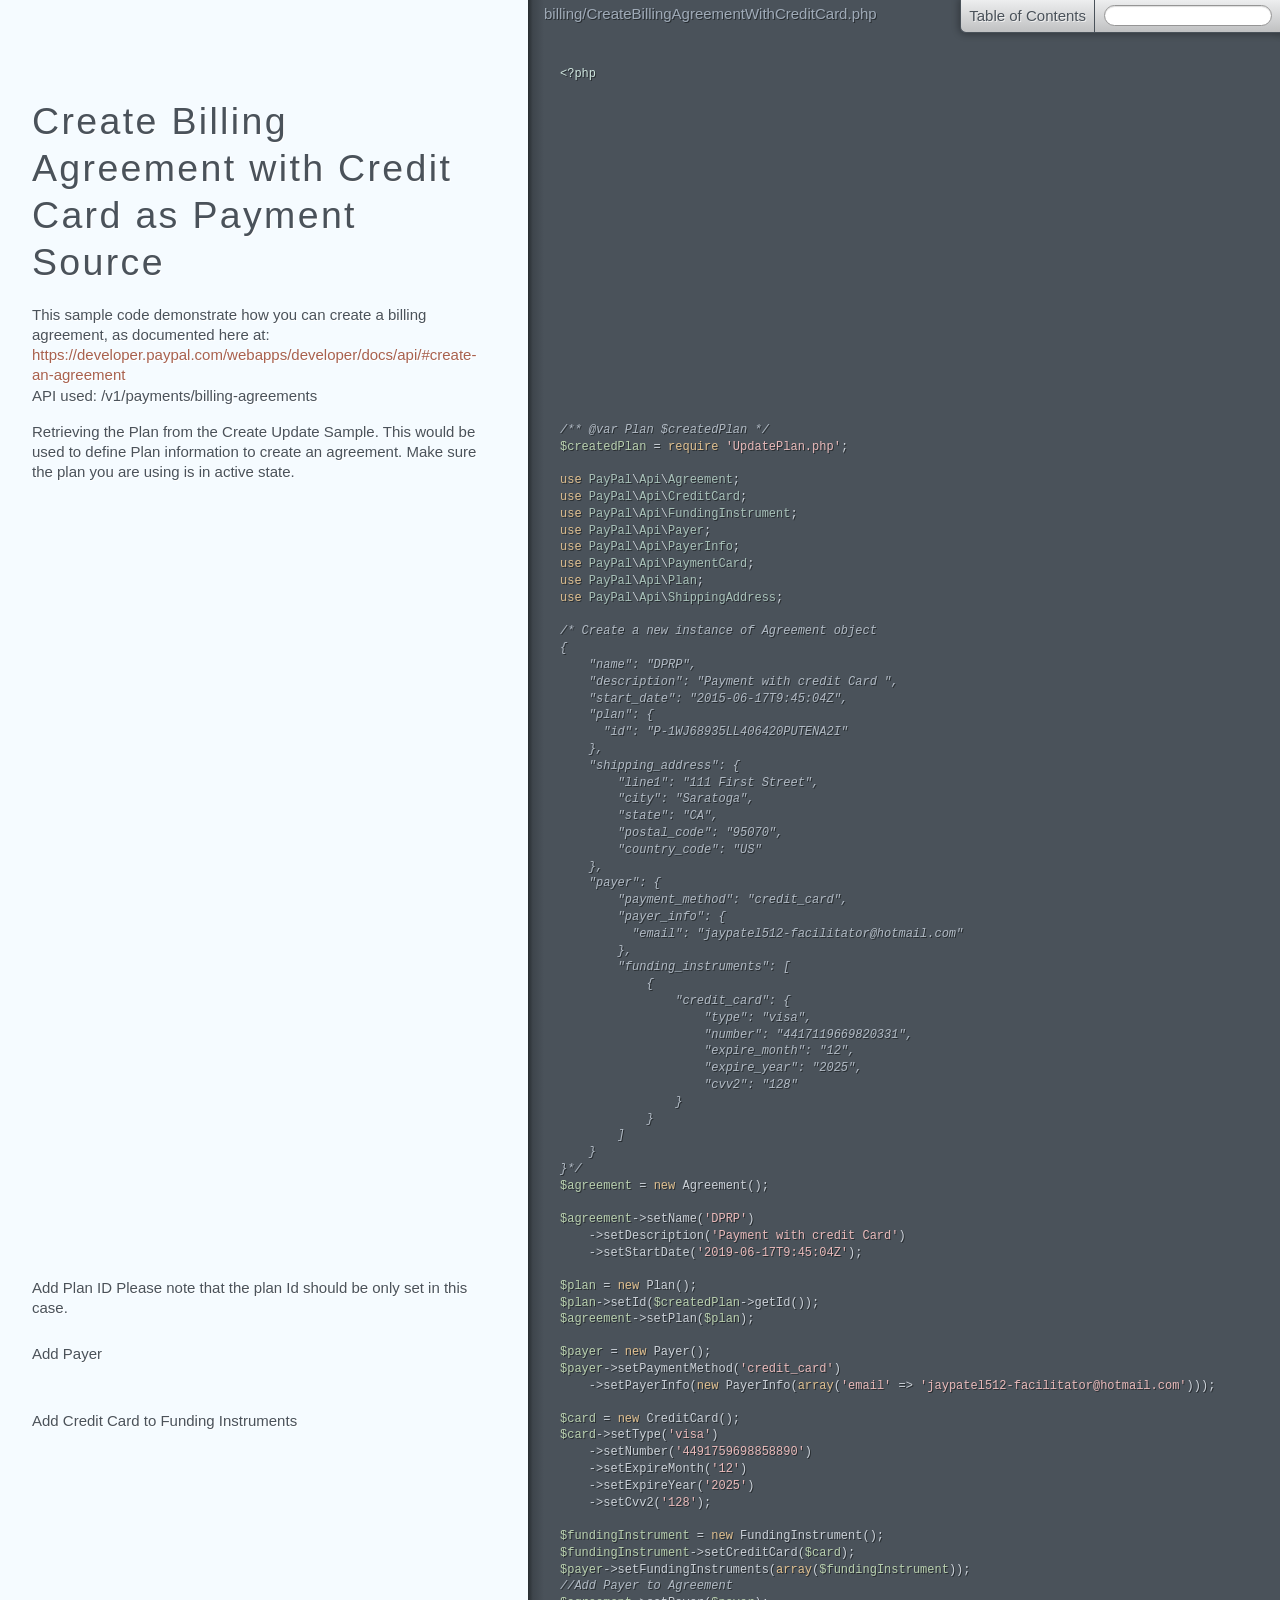
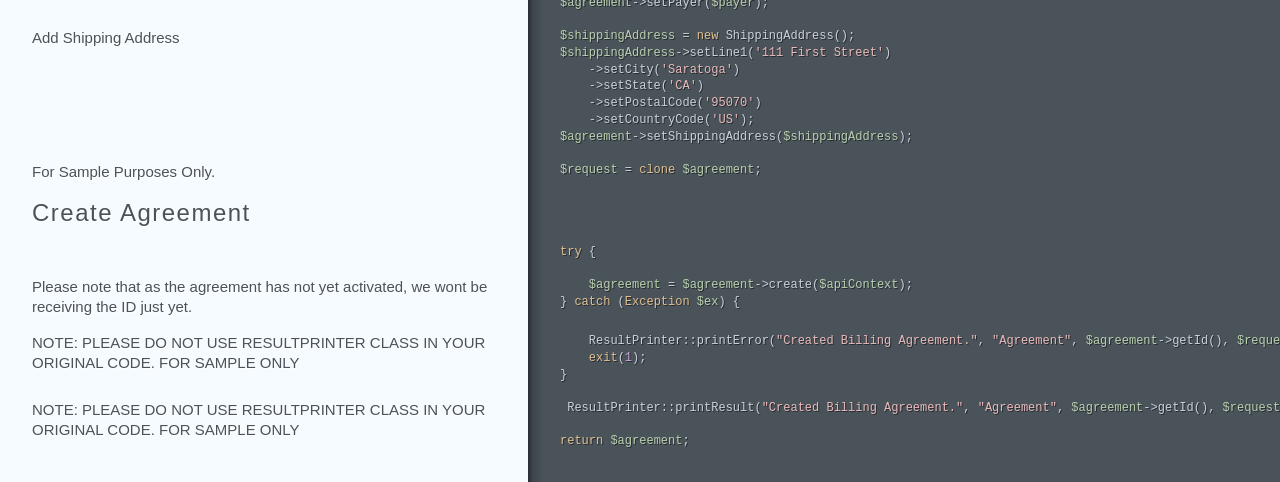
<file: WWDC/includes/paypal/paypal/rest-api-sdk-php/sample/doc/billing/CreateBillingAgreementWithCreditCard.html>
<!DOCTYPE html><html lang="en"><head><title>billing/CreateBillingAgreementWithCreditCard</title></head><meta http-equiv="Content-Type" content="text/html; charset=utf-8"><meta name="viewport" content="width=device-width, initial-scale=1.0, minimum-scale=1.0, maximum-scale=1.0"><meta name="groc-relative-root" content="../"><meta name="groc-document-path" content="billing/CreateBillingAgreementWithCreditCard"><meta name="groc-project-path" content="billing/CreateBillingAgreementWithCreditCard.php"><link rel="stylesheet" type="text/css" media="all" href="../assets/style.css"><script type="text/javascript" src="../assets/behavior.js"></script><body><div id="meta"><div class="file-path">billing/CreateBillingAgreementWithCreditCard.php</div></div><div id="document"><div class="segment"><div class="code"><div class="wrapper"><span class="hljs-preprocessor">&lt;?php</span></div></div></div><div class="segment"><div class="comments "><div class="wrapper"><h1 id="create-billing-agreement-with-credit-card-as-payment-source">Create Billing Agreement with Credit Card as Payment Source</h1>
<p>This sample code demonstrate how you can create a billing agreement, as documented here at:
<a href="https://developer.paypal.com/webapps/developer/docs/api/#create-an-agreement">https://developer.paypal.com/webapps/developer/docs/api/#create-an-agreement</a>
API used: /v1/payments/billing-agreements</p></div></div></div><div class="segment"><div class="comments "><div class="wrapper"><p>Retrieving the Plan from the Create Update Sample. This would be used to
define Plan information to create an agreement. Make sure the plan you are using is in active state.</p></div></div><div class="code"><div class="wrapper"><span class="hljs-comment">/** <span class="hljs-doctag">@var</span> Plan $createdPlan */</span>
<span class="hljs-variable">$createdPlan</span> = <span class="hljs-keyword">require</span> <span class="hljs-string">'UpdatePlan.php'</span>;

<span class="hljs-keyword">use</span> <span class="hljs-title">PayPal</span>\<span class="hljs-title">Api</span>\<span class="hljs-title">Agreement</span>;
<span class="hljs-keyword">use</span> <span class="hljs-title">PayPal</span>\<span class="hljs-title">Api</span>\<span class="hljs-title">CreditCard</span>;
<span class="hljs-keyword">use</span> <span class="hljs-title">PayPal</span>\<span class="hljs-title">Api</span>\<span class="hljs-title">FundingInstrument</span>;
<span class="hljs-keyword">use</span> <span class="hljs-title">PayPal</span>\<span class="hljs-title">Api</span>\<span class="hljs-title">Payer</span>;
<span class="hljs-keyword">use</span> <span class="hljs-title">PayPal</span>\<span class="hljs-title">Api</span>\<span class="hljs-title">PayerInfo</span>;
<span class="hljs-keyword">use</span> <span class="hljs-title">PayPal</span>\<span class="hljs-title">Api</span>\<span class="hljs-title">PaymentCard</span>;
<span class="hljs-keyword">use</span> <span class="hljs-title">PayPal</span>\<span class="hljs-title">Api</span>\<span class="hljs-title">Plan</span>;
<span class="hljs-keyword">use</span> <span class="hljs-title">PayPal</span>\<span class="hljs-title">Api</span>\<span class="hljs-title">ShippingAddress</span>;

<span class="hljs-comment">/* Create a new instance of Agreement object
{
    "name": "DPRP",
    "description": "Payment with credit Card ",
    "start_date": "2015-06-17T9:45:04Z",
    "plan": {
      "id": "P-1WJ68935LL406420PUTENA2I"
    },
    "shipping_address": {
        "line1": "111 First Street",
        "city": "Saratoga",
        "state": "CA",
        "postal_code": "95070",
        "country_code": "US"
    },
    "payer": {
        "payment_method": "credit_card",
        "payer_info": {
          "email": "jaypatel512-facilitator<span class="hljs-doctag">@hotmail</span>.com"
        },
        "funding_instruments": [
            {
                "credit_card": {
                    "type": "visa",
                    "number": "4417119669820331",
                    "expire_month": "12",
                    "expire_year": "2025",
                    "cvv2": "128"
                }
            }
        ]
    }
}*/</span>
<span class="hljs-variable">$agreement</span> = <span class="hljs-keyword">new</span> Agreement();

<span class="hljs-variable">$agreement</span>-&gt;setName(<span class="hljs-string">'DPRP'</span>)
    -&gt;setDescription(<span class="hljs-string">'Payment with credit Card'</span>)
    -&gt;setStartDate(<span class="hljs-string">'2019-06-17T9:45:04Z'</span>);</div></div></div><div class="segment"><div class="comments "><div class="wrapper"><p>Add Plan ID
Please note that the plan Id should be only set in this case.</p></div></div><div class="code"><div class="wrapper"><span class="hljs-variable">$plan</span> = <span class="hljs-keyword">new</span> Plan();
<span class="hljs-variable">$plan</span>-&gt;setId(<span class="hljs-variable">$createdPlan</span>-&gt;getId());
<span class="hljs-variable">$agreement</span>-&gt;setPlan(<span class="hljs-variable">$plan</span>);</div></div></div><div class="segment"><div class="comments "><div class="wrapper"><p>Add Payer</p></div></div><div class="code"><div class="wrapper"><span class="hljs-variable">$payer</span> = <span class="hljs-keyword">new</span> Payer();
<span class="hljs-variable">$payer</span>-&gt;setPaymentMethod(<span class="hljs-string">'credit_card'</span>)
    -&gt;setPayerInfo(<span class="hljs-keyword">new</span> PayerInfo(<span class="hljs-keyword">array</span>(<span class="hljs-string">'email'</span> =&gt; <span class="hljs-string">'jaypatel512-facilitator@hotmail.com'</span>)));</div></div></div><div class="segment"><div class="comments "><div class="wrapper"><p>Add Credit Card to Funding Instruments</p></div></div><div class="code"><div class="wrapper"><span class="hljs-variable">$card</span> = <span class="hljs-keyword">new</span> CreditCard();
<span class="hljs-variable">$card</span>-&gt;setType(<span class="hljs-string">'visa'</span>)
    -&gt;setNumber(<span class="hljs-string">'4491759698858890'</span>)
    -&gt;setExpireMonth(<span class="hljs-string">'12'</span>)
    -&gt;setExpireYear(<span class="hljs-string">'2025'</span>)
    -&gt;setCvv2(<span class="hljs-string">'128'</span>);

<span class="hljs-variable">$fundingInstrument</span> = <span class="hljs-keyword">new</span> FundingInstrument();
<span class="hljs-variable">$fundingInstrument</span>-&gt;setCreditCard(<span class="hljs-variable">$card</span>);
<span class="hljs-variable">$payer</span>-&gt;setFundingInstruments(<span class="hljs-keyword">array</span>(<span class="hljs-variable">$fundingInstrument</span>));
<span class="hljs-comment">//Add Payer to Agreement</span>
<span class="hljs-variable">$agreement</span>-&gt;setPayer(<span class="hljs-variable">$payer</span>);</div></div></div><div class="segment"><div class="comments "><div class="wrapper"><p>Add Shipping Address</p></div></div><div class="code"><div class="wrapper"><span class="hljs-variable">$shippingAddress</span> = <span class="hljs-keyword">new</span> ShippingAddress();
<span class="hljs-variable">$shippingAddress</span>-&gt;setLine1(<span class="hljs-string">'111 First Street'</span>)
    -&gt;setCity(<span class="hljs-string">'Saratoga'</span>)
    -&gt;setState(<span class="hljs-string">'CA'</span>)
    -&gt;setPostalCode(<span class="hljs-string">'95070'</span>)
    -&gt;setCountryCode(<span class="hljs-string">'US'</span>);
<span class="hljs-variable">$agreement</span>-&gt;setShippingAddress(<span class="hljs-variable">$shippingAddress</span>);</div></div></div><div class="segment"><div class="comments "><div class="wrapper"><p>For Sample Purposes Only.</p></div></div><div class="code"><div class="wrapper"><span class="hljs-variable">$request</span> = <span class="hljs-keyword">clone</span> <span class="hljs-variable">$agreement</span>;</div></div></div><div class="segment"><div class="comments "><div class="wrapper"><h3 id="create-agreement">Create Agreement</h3></div></div></div><div class="segment"><div class="code"><div class="wrapper"><span class="hljs-keyword">try</span> {</div></div></div><div class="segment"><div class="comments "><div class="wrapper"><p>Please note that as the agreement has not yet activated, we wont be receiving the ID just yet.</p></div></div><div class="code"><div class="wrapper">    <span class="hljs-variable">$agreement</span> = <span class="hljs-variable">$agreement</span>-&gt;create(<span class="hljs-variable">$apiContext</span>);
} <span class="hljs-keyword">catch</span> (<span class="hljs-keyword">Exception</span> <span class="hljs-variable">$ex</span>) {</div></div></div><div class="segment"><div class="comments "><div class="wrapper"><p>NOTE: PLEASE DO NOT USE RESULTPRINTER CLASS IN YOUR ORIGINAL CODE. FOR SAMPLE ONLY</p></div></div><div class="code"><div class="wrapper">    ResultPrinter::printError(<span class="hljs-string">"Created Billing Agreement."</span>, <span class="hljs-string">"Agreement"</span>, <span class="hljs-variable">$agreement</span>-&gt;getId(), <span class="hljs-variable">$request</span>, <span class="hljs-variable">$ex</span>);
    <span class="hljs-keyword">exit</span>(<span class="hljs-number">1</span>);
}</div></div></div><div class="segment"><div class="comments "><div class="wrapper"><p>NOTE: PLEASE DO NOT USE RESULTPRINTER CLASS IN YOUR ORIGINAL CODE. FOR SAMPLE ONLY</p></div></div><div class="code"><div class="wrapper"> ResultPrinter::printResult(<span class="hljs-string">"Created Billing Agreement."</span>, <span class="hljs-string">"Agreement"</span>, <span class="hljs-variable">$agreement</span>-&gt;getId(), <span class="hljs-variable">$request</span>, <span class="hljs-variable">$agreement</span>);

<span class="hljs-keyword">return</span> <span class="hljs-variable">$agreement</span>;</div></div></div></div></body></html>
</file>
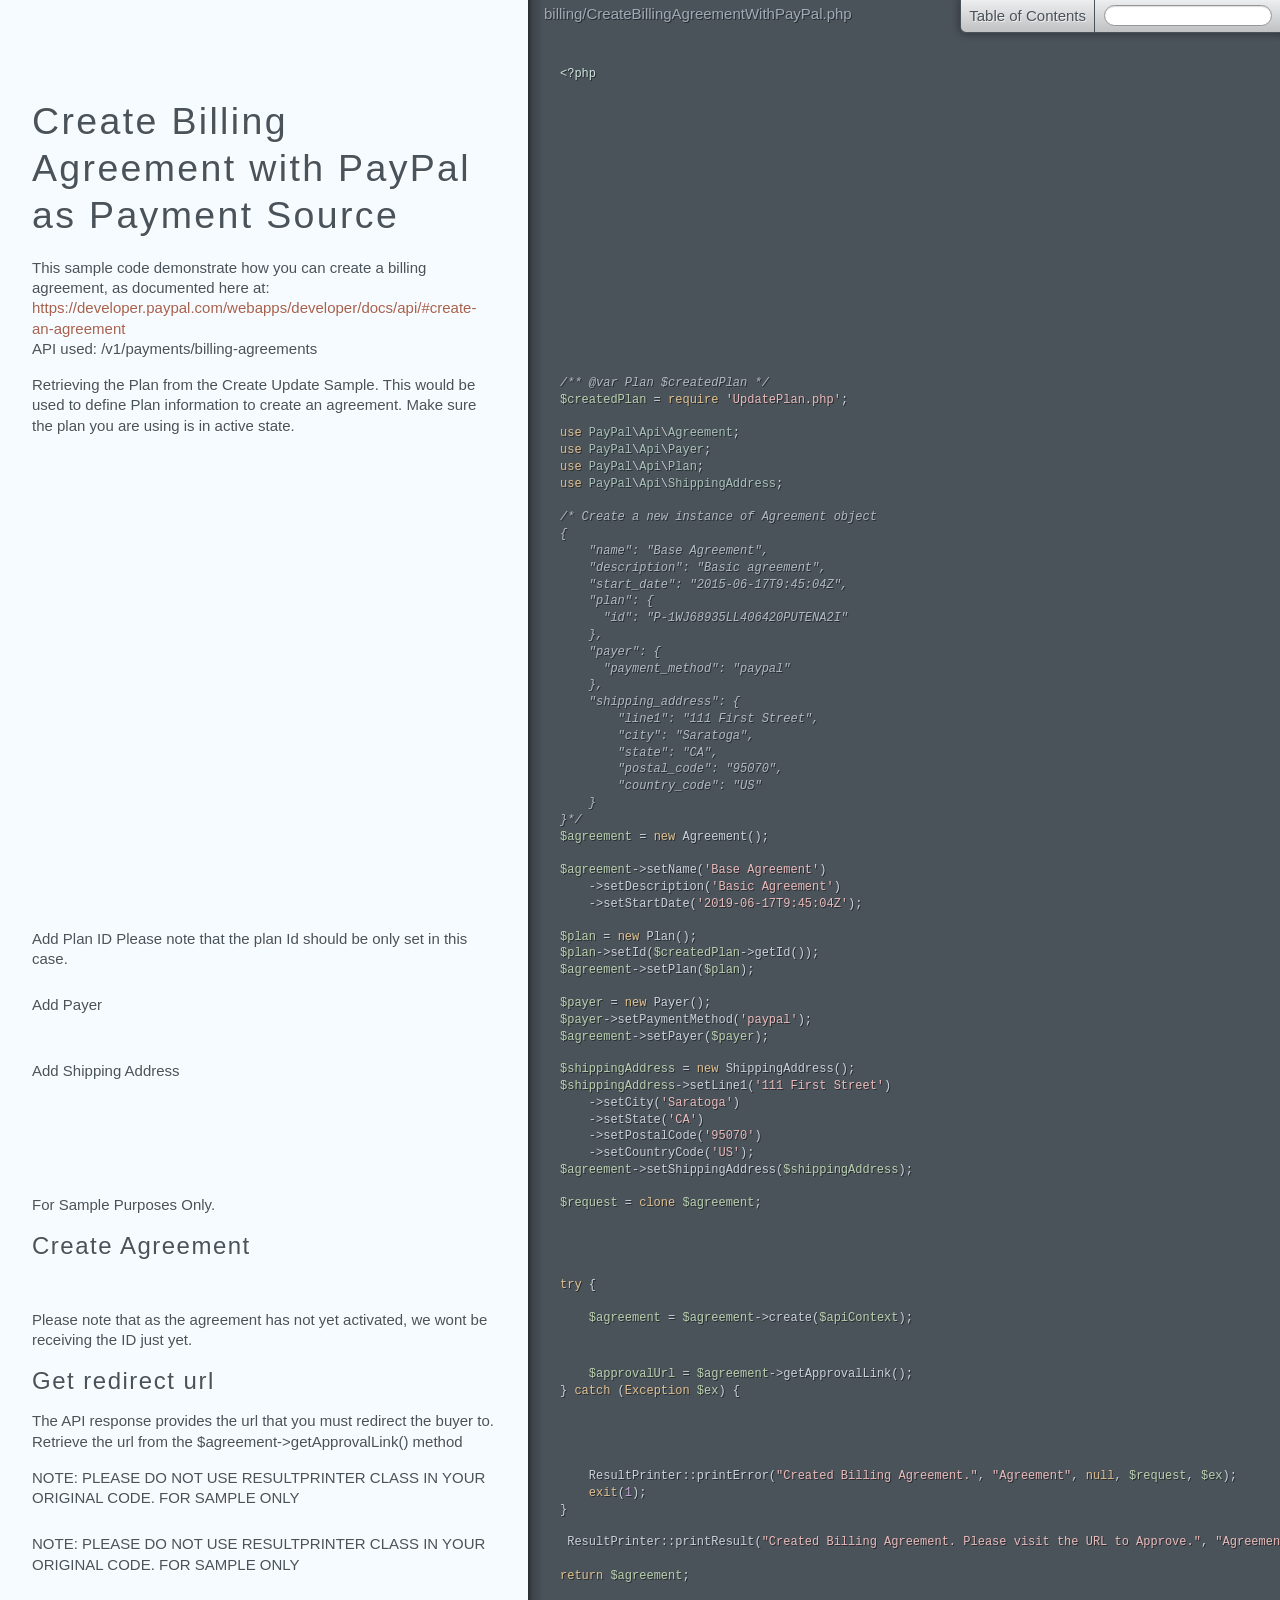
<file: WWDC/includes/paypal/paypal/rest-api-sdk-php/sample/doc/billing/CreateBillingAgreementWithPayPal.html>
<!DOCTYPE html><html lang="en"><head><title>billing/CreateBillingAgreementWithPayPal</title></head><meta http-equiv="Content-Type" content="text/html; charset=utf-8"><meta name="viewport" content="width=device-width, initial-scale=1.0, minimum-scale=1.0, maximum-scale=1.0"><meta name="groc-relative-root" content="../"><meta name="groc-document-path" content="billing/CreateBillingAgreementWithPayPal"><meta name="groc-project-path" content="billing/CreateBillingAgreementWithPayPal.php"><link rel="stylesheet" type="text/css" media="all" href="../assets/style.css"><script type="text/javascript" src="../assets/behavior.js"></script><body><div id="meta"><div class="file-path">billing/CreateBillingAgreementWithPayPal.php</div></div><div id="document"><div class="segment"><div class="code"><div class="wrapper"><span class="hljs-preprocessor">&lt;?php</span></div></div></div><div class="segment"><div class="comments "><div class="wrapper"><h1 id="create-billing-agreement-with-paypal-as-payment-source">Create Billing Agreement with PayPal as Payment Source</h1>
<p>This sample code demonstrate how you can create a billing agreement, as documented here at:
<a href="https://developer.paypal.com/webapps/developer/docs/api/#create-an-agreement">https://developer.paypal.com/webapps/developer/docs/api/#create-an-agreement</a>
API used: /v1/payments/billing-agreements</p></div></div></div><div class="segment"><div class="comments "><div class="wrapper"><p>Retrieving the Plan from the Create Update Sample. This would be used to
define Plan information to create an agreement. Make sure the plan you are using is in active state.</p></div></div><div class="code"><div class="wrapper"><span class="hljs-comment">/** <span class="hljs-doctag">@var</span> Plan $createdPlan */</span>
<span class="hljs-variable">$createdPlan</span> = <span class="hljs-keyword">require</span> <span class="hljs-string">'UpdatePlan.php'</span>;

<span class="hljs-keyword">use</span> <span class="hljs-title">PayPal</span>\<span class="hljs-title">Api</span>\<span class="hljs-title">Agreement</span>;
<span class="hljs-keyword">use</span> <span class="hljs-title">PayPal</span>\<span class="hljs-title">Api</span>\<span class="hljs-title">Payer</span>;
<span class="hljs-keyword">use</span> <span class="hljs-title">PayPal</span>\<span class="hljs-title">Api</span>\<span class="hljs-title">Plan</span>;
<span class="hljs-keyword">use</span> <span class="hljs-title">PayPal</span>\<span class="hljs-title">Api</span>\<span class="hljs-title">ShippingAddress</span>;

<span class="hljs-comment">/* Create a new instance of Agreement object
{
    "name": "Base Agreement",
    "description": "Basic agreement",
    "start_date": "2015-06-17T9:45:04Z",
    "plan": {
      "id": "P-1WJ68935LL406420PUTENA2I"
    },
    "payer": {
      "payment_method": "paypal"
    },
    "shipping_address": {
        "line1": "111 First Street",
        "city": "Saratoga",
        "state": "CA",
        "postal_code": "95070",
        "country_code": "US"
    }
}*/</span>
<span class="hljs-variable">$agreement</span> = <span class="hljs-keyword">new</span> Agreement();

<span class="hljs-variable">$agreement</span>-&gt;setName(<span class="hljs-string">'Base Agreement'</span>)
    -&gt;setDescription(<span class="hljs-string">'Basic Agreement'</span>)
    -&gt;setStartDate(<span class="hljs-string">'2019-06-17T9:45:04Z'</span>);</div></div></div><div class="segment"><div class="comments "><div class="wrapper"><p>Add Plan ID
Please note that the plan Id should be only set in this case.</p></div></div><div class="code"><div class="wrapper"><span class="hljs-variable">$plan</span> = <span class="hljs-keyword">new</span> Plan();
<span class="hljs-variable">$plan</span>-&gt;setId(<span class="hljs-variable">$createdPlan</span>-&gt;getId());
<span class="hljs-variable">$agreement</span>-&gt;setPlan(<span class="hljs-variable">$plan</span>);</div></div></div><div class="segment"><div class="comments "><div class="wrapper"><p>Add Payer</p></div></div><div class="code"><div class="wrapper"><span class="hljs-variable">$payer</span> = <span class="hljs-keyword">new</span> Payer();
<span class="hljs-variable">$payer</span>-&gt;setPaymentMethod(<span class="hljs-string">'paypal'</span>);
<span class="hljs-variable">$agreement</span>-&gt;setPayer(<span class="hljs-variable">$payer</span>);</div></div></div><div class="segment"><div class="comments "><div class="wrapper"><p>Add Shipping Address</p></div></div><div class="code"><div class="wrapper"><span class="hljs-variable">$shippingAddress</span> = <span class="hljs-keyword">new</span> ShippingAddress();
<span class="hljs-variable">$shippingAddress</span>-&gt;setLine1(<span class="hljs-string">'111 First Street'</span>)
    -&gt;setCity(<span class="hljs-string">'Saratoga'</span>)
    -&gt;setState(<span class="hljs-string">'CA'</span>)
    -&gt;setPostalCode(<span class="hljs-string">'95070'</span>)
    -&gt;setCountryCode(<span class="hljs-string">'US'</span>);
<span class="hljs-variable">$agreement</span>-&gt;setShippingAddress(<span class="hljs-variable">$shippingAddress</span>);</div></div></div><div class="segment"><div class="comments "><div class="wrapper"><p>For Sample Purposes Only.</p></div></div><div class="code"><div class="wrapper"><span class="hljs-variable">$request</span> = <span class="hljs-keyword">clone</span> <span class="hljs-variable">$agreement</span>;</div></div></div><div class="segment"><div class="comments "><div class="wrapper"><h3 id="create-agreement">Create Agreement</h3></div></div></div><div class="segment"><div class="code"><div class="wrapper"><span class="hljs-keyword">try</span> {</div></div></div><div class="segment"><div class="comments "><div class="wrapper"><p>Please note that as the agreement has not yet activated, we wont be receiving the ID just yet.</p></div></div><div class="code"><div class="wrapper">    <span class="hljs-variable">$agreement</span> = <span class="hljs-variable">$agreement</span>-&gt;create(<span class="hljs-variable">$apiContext</span>);</div></div></div><div class="segment"><div class="comments "><div class="wrapper"><h3 id="get-redirect-url">Get redirect url</h3>
<p>The API response provides the url that you must redirect
the buyer to. Retrieve the url from the $agreement-&gt;getApprovalLink()
method</p></div></div><div class="code"><div class="wrapper">    <span class="hljs-variable">$approvalUrl</span> = <span class="hljs-variable">$agreement</span>-&gt;getApprovalLink();
} <span class="hljs-keyword">catch</span> (<span class="hljs-keyword">Exception</span> <span class="hljs-variable">$ex</span>) {</div></div></div><div class="segment"><div class="comments "><div class="wrapper"><p>NOTE: PLEASE DO NOT USE RESULTPRINTER CLASS IN YOUR ORIGINAL CODE. FOR SAMPLE ONLY</p></div></div><div class="code"><div class="wrapper">    ResultPrinter::printError(<span class="hljs-string">"Created Billing Agreement."</span>, <span class="hljs-string">"Agreement"</span>, <span class="hljs-keyword">null</span>, <span class="hljs-variable">$request</span>, <span class="hljs-variable">$ex</span>);
    <span class="hljs-keyword">exit</span>(<span class="hljs-number">1</span>);
}</div></div></div><div class="segment"><div class="comments "><div class="wrapper"><p>NOTE: PLEASE DO NOT USE RESULTPRINTER CLASS IN YOUR ORIGINAL CODE. FOR SAMPLE ONLY</p></div></div><div class="code"><div class="wrapper"> ResultPrinter::printResult(<span class="hljs-string">"Created Billing Agreement. Please visit the URL to Approve."</span>, <span class="hljs-string">"Agreement"</span>, <span class="hljs-string">"&lt;a href='$approvalUrl' &gt;$approvalUrl&lt;/a&gt;"</span>, <span class="hljs-variable">$request</span>, <span class="hljs-variable">$agreement</span>);

<span class="hljs-keyword">return</span> <span class="hljs-variable">$agreement</span>;</div></div></div></div></body></html>
</file>
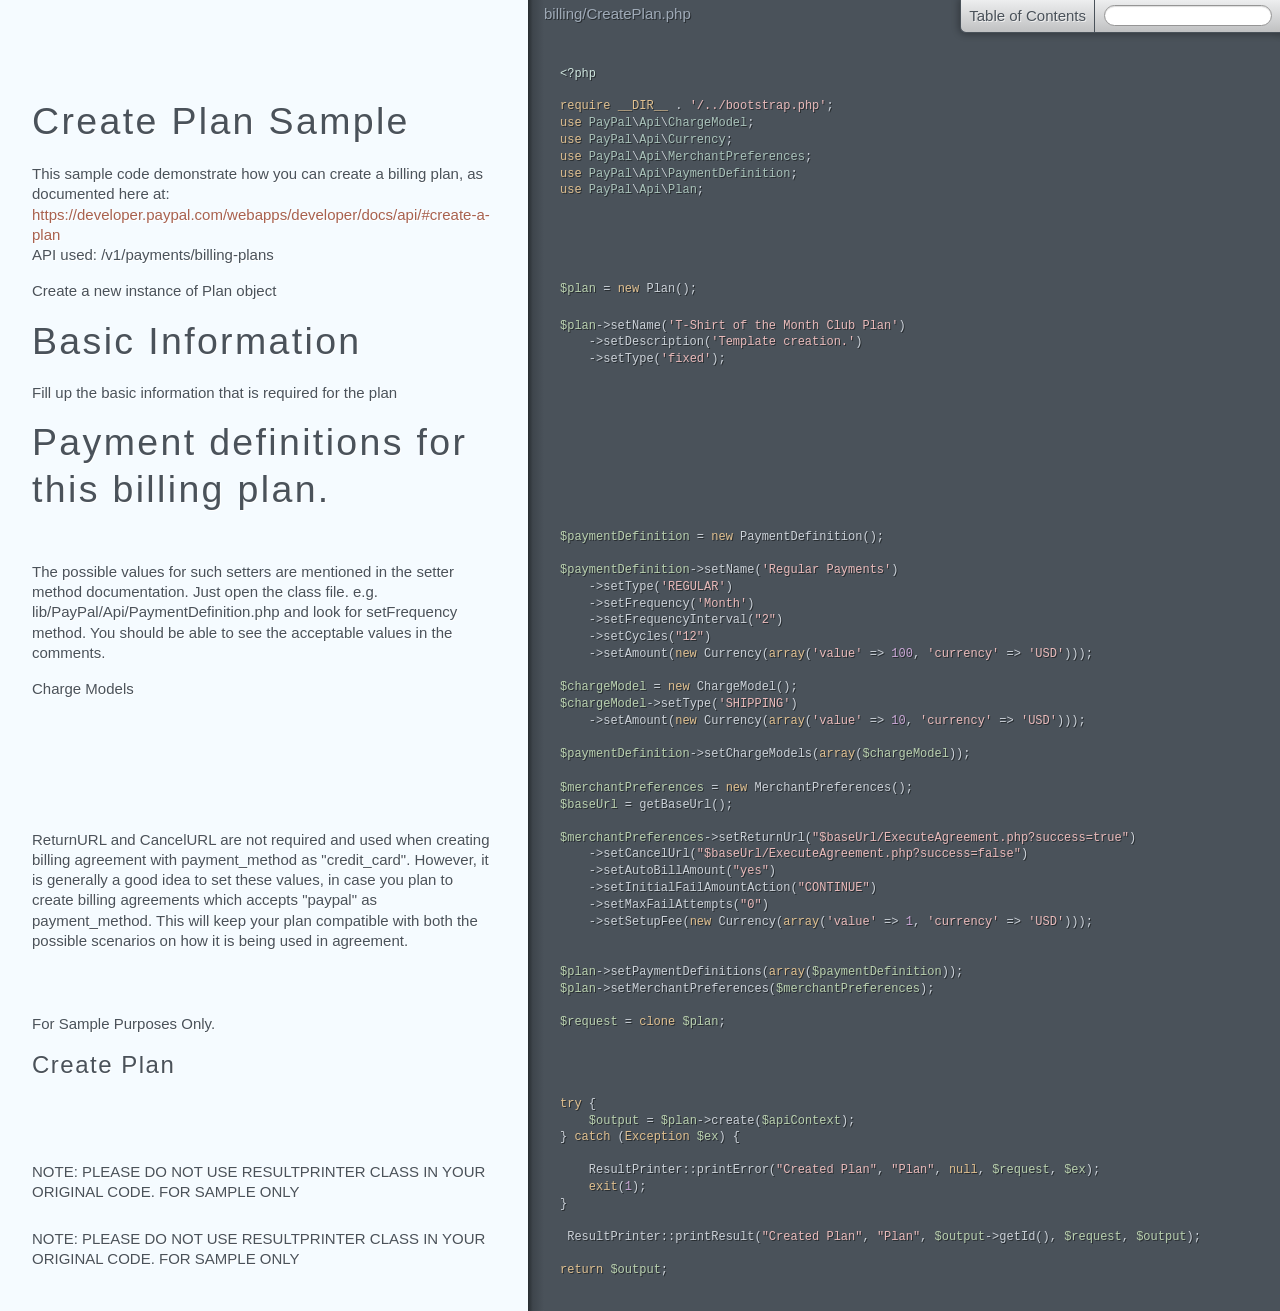
<file: WWDC/includes/paypal/paypal/rest-api-sdk-php/sample/doc/billing/CreatePlan.html>
<!DOCTYPE html><html lang="en"><head><title>billing/CreatePlan</title></head><meta http-equiv="Content-Type" content="text/html; charset=utf-8"><meta name="viewport" content="width=device-width, initial-scale=1.0, minimum-scale=1.0, maximum-scale=1.0"><meta name="groc-relative-root" content="../"><meta name="groc-document-path" content="billing/CreatePlan"><meta name="groc-project-path" content="billing/CreatePlan.php"><link rel="stylesheet" type="text/css" media="all" href="../assets/style.css"><script type="text/javascript" src="../assets/behavior.js"></script><body><div id="meta"><div class="file-path">billing/CreatePlan.php</div></div><div id="document"><div class="segment"><div class="code"><div class="wrapper"><span class="hljs-preprocessor">&lt;?php</span></div></div></div><div class="segment"><div class="comments "><div class="wrapper"><h1 id="create-plan-sample">Create Plan Sample</h1>
<p>This sample code demonstrate how you can create a billing plan, as documented here at:
<a href="https://developer.paypal.com/webapps/developer/docs/api/#create-a-plan">https://developer.paypal.com/webapps/developer/docs/api/#create-a-plan</a>
API used: /v1/payments/billing-plans</p></div></div><div class="code"><div class="wrapper"><span class="hljs-keyword">require</span> <span class="hljs-keyword">__DIR__</span> . <span class="hljs-string">'/../bootstrap.php'</span>;
<span class="hljs-keyword">use</span> <span class="hljs-title">PayPal</span>\<span class="hljs-title">Api</span>\<span class="hljs-title">ChargeModel</span>;
<span class="hljs-keyword">use</span> <span class="hljs-title">PayPal</span>\<span class="hljs-title">Api</span>\<span class="hljs-title">Currency</span>;
<span class="hljs-keyword">use</span> <span class="hljs-title">PayPal</span>\<span class="hljs-title">Api</span>\<span class="hljs-title">MerchantPreferences</span>;
<span class="hljs-keyword">use</span> <span class="hljs-title">PayPal</span>\<span class="hljs-title">Api</span>\<span class="hljs-title">PaymentDefinition</span>;
<span class="hljs-keyword">use</span> <span class="hljs-title">PayPal</span>\<span class="hljs-title">Api</span>\<span class="hljs-title">Plan</span>;</div></div></div><div class="segment"><div class="comments "><div class="wrapper"><p>Create a new instance of Plan object</p></div></div><div class="code"><div class="wrapper"><span class="hljs-variable">$plan</span> = <span class="hljs-keyword">new</span> Plan();</div></div></div><div class="segment"><div class="comments "><div class="wrapper"><h1 id="basic-information">Basic Information</h1>
<p>Fill up the basic information that is required for the plan</p></div></div><div class="code"><div class="wrapper"><span class="hljs-variable">$plan</span>-&gt;setName(<span class="hljs-string">'T-Shirt of the Month Club Plan'</span>)
    -&gt;setDescription(<span class="hljs-string">'Template creation.'</span>)
    -&gt;setType(<span class="hljs-string">'fixed'</span>);</div></div></div><div class="segment"><div class="comments "><div class="wrapper"><h1 id="payment-definitions-for-this-billing-plan">Payment definitions for this billing plan.</h1></div></div></div><div class="segment"><div class="code"><div class="wrapper"><span class="hljs-variable">$paymentDefinition</span> = <span class="hljs-keyword">new</span> PaymentDefinition();</div></div></div><div class="segment"><div class="comments "><div class="wrapper"><p>The possible values for such setters are mentioned in the setter method documentation.
Just open the class file. e.g. lib/PayPal/Api/PaymentDefinition.php and look for setFrequency method.
You should be able to see the acceptable values in the comments.</p></div></div><div class="code"><div class="wrapper"><span class="hljs-variable">$paymentDefinition</span>-&gt;setName(<span class="hljs-string">'Regular Payments'</span>)
    -&gt;setType(<span class="hljs-string">'REGULAR'</span>)
    -&gt;setFrequency(<span class="hljs-string">'Month'</span>)
    -&gt;setFrequencyInterval(<span class="hljs-string">"2"</span>)
    -&gt;setCycles(<span class="hljs-string">"12"</span>)
    -&gt;setAmount(<span class="hljs-keyword">new</span> Currency(<span class="hljs-keyword">array</span>(<span class="hljs-string">'value'</span> =&gt; <span class="hljs-number">100</span>, <span class="hljs-string">'currency'</span> =&gt; <span class="hljs-string">'USD'</span>)));</div></div></div><div class="segment"><div class="comments "><div class="wrapper"><p>Charge Models</p></div></div><div class="code"><div class="wrapper"><span class="hljs-variable">$chargeModel</span> = <span class="hljs-keyword">new</span> ChargeModel();
<span class="hljs-variable">$chargeModel</span>-&gt;setType(<span class="hljs-string">'SHIPPING'</span>)
    -&gt;setAmount(<span class="hljs-keyword">new</span> Currency(<span class="hljs-keyword">array</span>(<span class="hljs-string">'value'</span> =&gt; <span class="hljs-number">10</span>, <span class="hljs-string">'currency'</span> =&gt; <span class="hljs-string">'USD'</span>)));

<span class="hljs-variable">$paymentDefinition</span>-&gt;setChargeModels(<span class="hljs-keyword">array</span>(<span class="hljs-variable">$chargeModel</span>));

<span class="hljs-variable">$merchantPreferences</span> = <span class="hljs-keyword">new</span> MerchantPreferences();
<span class="hljs-variable">$baseUrl</span> = getBaseUrl();</div></div></div><div class="segment"><div class="comments "><div class="wrapper"><p>ReturnURL and CancelURL are not required and used when creating billing agreement with payment_method as &quot;credit_card&quot;.
However, it is generally a good idea to set these values, in case you plan to create billing agreements which accepts &quot;paypal&quot; as payment_method.
This will keep your plan compatible with both the possible scenarios on how it is being used in agreement.</p></div></div><div class="code"><div class="wrapper"><span class="hljs-variable">$merchantPreferences</span>-&gt;setReturnUrl(<span class="hljs-string">"$baseUrl/ExecuteAgreement.php?success=true"</span>)
    -&gt;setCancelUrl(<span class="hljs-string">"$baseUrl/ExecuteAgreement.php?success=false"</span>)
    -&gt;setAutoBillAmount(<span class="hljs-string">"yes"</span>)
    -&gt;setInitialFailAmountAction(<span class="hljs-string">"CONTINUE"</span>)
    -&gt;setMaxFailAttempts(<span class="hljs-string">"0"</span>)
    -&gt;setSetupFee(<span class="hljs-keyword">new</span> Currency(<span class="hljs-keyword">array</span>(<span class="hljs-string">'value'</span> =&gt; <span class="hljs-number">1</span>, <span class="hljs-string">'currency'</span> =&gt; <span class="hljs-string">'USD'</span>)));


<span class="hljs-variable">$plan</span>-&gt;setPaymentDefinitions(<span class="hljs-keyword">array</span>(<span class="hljs-variable">$paymentDefinition</span>));
<span class="hljs-variable">$plan</span>-&gt;setMerchantPreferences(<span class="hljs-variable">$merchantPreferences</span>);</div></div></div><div class="segment"><div class="comments "><div class="wrapper"><p>For Sample Purposes Only.</p></div></div><div class="code"><div class="wrapper"><span class="hljs-variable">$request</span> = <span class="hljs-keyword">clone</span> <span class="hljs-variable">$plan</span>;</div></div></div><div class="segment"><div class="comments "><div class="wrapper"><h3 id="create-plan">Create Plan</h3></div></div></div><div class="segment"><div class="code"><div class="wrapper"><span class="hljs-keyword">try</span> {
    <span class="hljs-variable">$output</span> = <span class="hljs-variable">$plan</span>-&gt;create(<span class="hljs-variable">$apiContext</span>);
} <span class="hljs-keyword">catch</span> (<span class="hljs-keyword">Exception</span> <span class="hljs-variable">$ex</span>) {</div></div></div><div class="segment"><div class="comments "><div class="wrapper"><p>NOTE: PLEASE DO NOT USE RESULTPRINTER CLASS IN YOUR ORIGINAL CODE. FOR SAMPLE ONLY</p></div></div><div class="code"><div class="wrapper">    ResultPrinter::printError(<span class="hljs-string">"Created Plan"</span>, <span class="hljs-string">"Plan"</span>, <span class="hljs-keyword">null</span>, <span class="hljs-variable">$request</span>, <span class="hljs-variable">$ex</span>);
    <span class="hljs-keyword">exit</span>(<span class="hljs-number">1</span>);
}</div></div></div><div class="segment"><div class="comments "><div class="wrapper"><p>NOTE: PLEASE DO NOT USE RESULTPRINTER CLASS IN YOUR ORIGINAL CODE. FOR SAMPLE ONLY</p></div></div><div class="code"><div class="wrapper"> ResultPrinter::printResult(<span class="hljs-string">"Created Plan"</span>, <span class="hljs-string">"Plan"</span>, <span class="hljs-variable">$output</span>-&gt;getId(), <span class="hljs-variable">$request</span>, <span class="hljs-variable">$output</span>);

<span class="hljs-keyword">return</span> <span class="hljs-variable">$output</span>;</div></div></div></div></body></html>
</file>
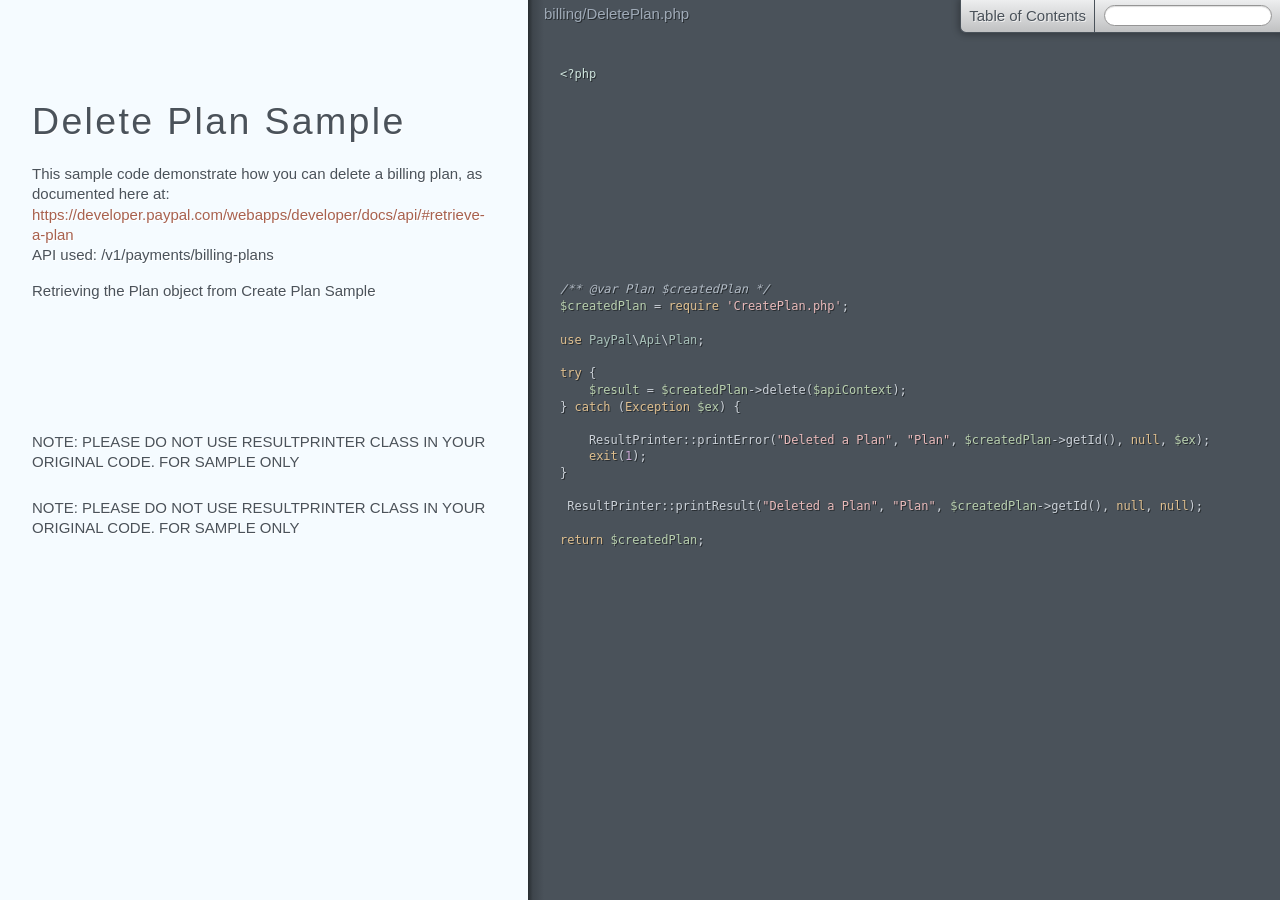
<file: WWDC/includes/paypal/paypal/rest-api-sdk-php/sample/doc/billing/DeletePlan.html>
<!DOCTYPE html><html lang="en"><head><title>billing/DeletePlan</title></head><meta http-equiv="Content-Type" content="text/html; charset=utf-8"><meta name="viewport" content="width=device-width, initial-scale=1.0, minimum-scale=1.0, maximum-scale=1.0"><meta name="groc-relative-root" content="../"><meta name="groc-document-path" content="billing/DeletePlan"><meta name="groc-project-path" content="billing/DeletePlan.php"><link rel="stylesheet" type="text/css" media="all" href="../assets/style.css"><script type="text/javascript" src="../assets/behavior.js"></script><body><div id="meta"><div class="file-path">billing/DeletePlan.php</div></div><div id="document"><div class="segment"><div class="code"><div class="wrapper"><span class="hljs-preprocessor">&lt;?php</span></div></div></div><div class="segment"><div class="comments "><div class="wrapper"><h1 id="delete-plan-sample">Delete Plan Sample</h1>
<p>This sample code demonstrate how you can delete a billing plan, as documented here at:
<a href="https://developer.paypal.com/webapps/developer/docs/api/#retrieve-a-plan">https://developer.paypal.com/webapps/developer/docs/api/#retrieve-a-plan</a>
API used: /v1/payments/billing-plans</p></div></div></div><div class="segment"><div class="comments "><div class="wrapper"><p>Retrieving the Plan object from Create Plan Sample</p></div></div><div class="code"><div class="wrapper"><span class="hljs-comment">/** <span class="hljs-doctag">@var</span> Plan $createdPlan */</span>
<span class="hljs-variable">$createdPlan</span> = <span class="hljs-keyword">require</span> <span class="hljs-string">'CreatePlan.php'</span>;

<span class="hljs-keyword">use</span> <span class="hljs-title">PayPal</span>\<span class="hljs-title">Api</span>\<span class="hljs-title">Plan</span>;

<span class="hljs-keyword">try</span> {
    <span class="hljs-variable">$result</span> = <span class="hljs-variable">$createdPlan</span>-&gt;delete(<span class="hljs-variable">$apiContext</span>);
} <span class="hljs-keyword">catch</span> (<span class="hljs-keyword">Exception</span> <span class="hljs-variable">$ex</span>) {</div></div></div><div class="segment"><div class="comments "><div class="wrapper"><p>NOTE: PLEASE DO NOT USE RESULTPRINTER CLASS IN YOUR ORIGINAL CODE. FOR SAMPLE ONLY</p></div></div><div class="code"><div class="wrapper">    ResultPrinter::printError(<span class="hljs-string">"Deleted a Plan"</span>, <span class="hljs-string">"Plan"</span>, <span class="hljs-variable">$createdPlan</span>-&gt;getId(), <span class="hljs-keyword">null</span>, <span class="hljs-variable">$ex</span>);
    <span class="hljs-keyword">exit</span>(<span class="hljs-number">1</span>);
}</div></div></div><div class="segment"><div class="comments "><div class="wrapper"><p>NOTE: PLEASE DO NOT USE RESULTPRINTER CLASS IN YOUR ORIGINAL CODE. FOR SAMPLE ONLY</p></div></div><div class="code"><div class="wrapper"> ResultPrinter::printResult(<span class="hljs-string">"Deleted a Plan"</span>, <span class="hljs-string">"Plan"</span>, <span class="hljs-variable">$createdPlan</span>-&gt;getId(), <span class="hljs-keyword">null</span>, <span class="hljs-keyword">null</span>);

<span class="hljs-keyword">return</span> <span class="hljs-variable">$createdPlan</span>;</div></div></div></div></body></html>
</file>
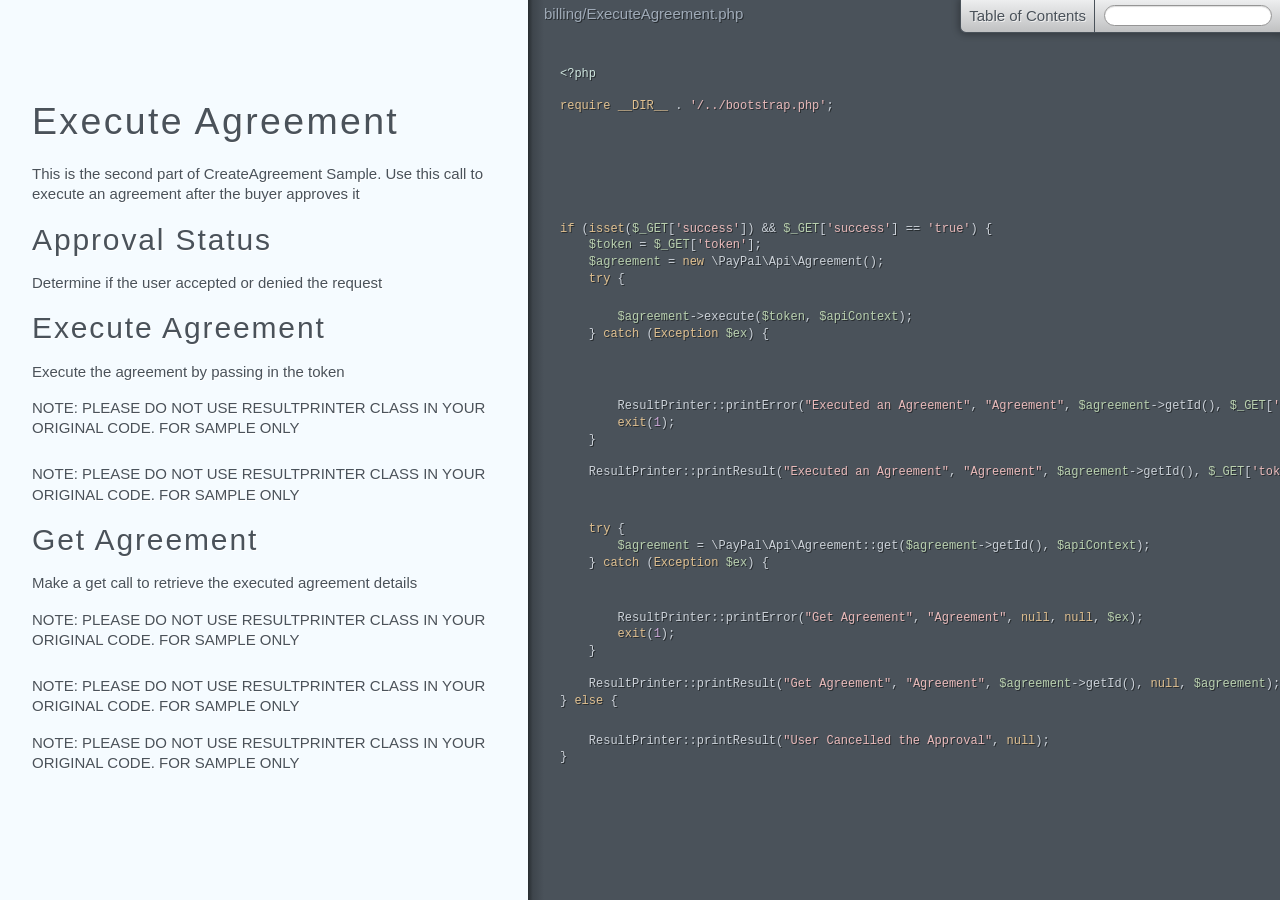
<file: WWDC/includes/paypal/paypal/rest-api-sdk-php/sample/doc/billing/ExecuteAgreement.html>
<!DOCTYPE html><html lang="en"><head><title>billing/ExecuteAgreement</title></head><meta http-equiv="Content-Type" content="text/html; charset=utf-8"><meta name="viewport" content="width=device-width, initial-scale=1.0, minimum-scale=1.0, maximum-scale=1.0"><meta name="groc-relative-root" content="../"><meta name="groc-document-path" content="billing/ExecuteAgreement"><meta name="groc-project-path" content="billing/ExecuteAgreement.php"><link rel="stylesheet" type="text/css" media="all" href="../assets/style.css"><script type="text/javascript" src="../assets/behavior.js"></script><body><div id="meta"><div class="file-path">billing/ExecuteAgreement.php</div></div><div id="document"><div class="segment"><div class="code"><div class="wrapper"><span class="hljs-preprocessor">&lt;?php</span></div></div></div><div class="segment"><div class="comments "><div class="wrapper"><h1 id="execute-agreement">Execute Agreement</h1>
<p>This is the second part of CreateAgreement Sample.
Use this call to execute an agreement after the buyer approves it</p></div></div><div class="code"><div class="wrapper"><span class="hljs-keyword">require</span> <span class="hljs-keyword">__DIR__</span> . <span class="hljs-string">'/../bootstrap.php'</span>;</div></div></div><div class="segment"><div class="comments "><div class="wrapper"><h2 id="approval-status">Approval Status</h2>
<p>Determine if the user accepted or denied the request</p></div></div><div class="code"><div class="wrapper"><span class="hljs-keyword">if</span> (<span class="hljs-keyword">isset</span>(<span class="hljs-variable">$_GET</span>[<span class="hljs-string">'success'</span>]) &amp;&amp; <span class="hljs-variable">$_GET</span>[<span class="hljs-string">'success'</span>] == <span class="hljs-string">'true'</span>) {
    <span class="hljs-variable">$token</span> = <span class="hljs-variable">$_GET</span>[<span class="hljs-string">'token'</span>];
    <span class="hljs-variable">$agreement</span> = <span class="hljs-keyword">new</span> \PayPal\Api\Agreement();
    <span class="hljs-keyword">try</span> {</div></div></div><div class="segment"><div class="comments "><div class="wrapper"><h2 id="execute-agreement">Execute Agreement</h2>
<p>Execute the agreement by passing in the token</p></div></div><div class="code"><div class="wrapper">        <span class="hljs-variable">$agreement</span>-&gt;execute(<span class="hljs-variable">$token</span>, <span class="hljs-variable">$apiContext</span>);
    } <span class="hljs-keyword">catch</span> (<span class="hljs-keyword">Exception</span> <span class="hljs-variable">$ex</span>) {</div></div></div><div class="segment"><div class="comments "><div class="wrapper"><p>NOTE: PLEASE DO NOT USE RESULTPRINTER CLASS IN YOUR ORIGINAL CODE. FOR SAMPLE ONLY</p></div></div><div class="code"><div class="wrapper">        ResultPrinter::printError(<span class="hljs-string">"Executed an Agreement"</span>, <span class="hljs-string">"Agreement"</span>, <span class="hljs-variable">$agreement</span>-&gt;getId(), <span class="hljs-variable">$_GET</span>[<span class="hljs-string">'token'</span>], <span class="hljs-variable">$ex</span>);
        <span class="hljs-keyword">exit</span>(<span class="hljs-number">1</span>);
    }</div></div></div><div class="segment"><div class="comments "><div class="wrapper"><p>NOTE: PLEASE DO NOT USE RESULTPRINTER CLASS IN YOUR ORIGINAL CODE. FOR SAMPLE ONLY</p></div></div><div class="code"><div class="wrapper">    ResultPrinter::printResult(<span class="hljs-string">"Executed an Agreement"</span>, <span class="hljs-string">"Agreement"</span>, <span class="hljs-variable">$agreement</span>-&gt;getId(), <span class="hljs-variable">$_GET</span>[<span class="hljs-string">'token'</span>], <span class="hljs-variable">$agreement</span>);</div></div></div><div class="segment"><div class="comments "><div class="wrapper"><h2 id="get-agreement">Get Agreement</h2>
<p>Make a get call to retrieve the executed agreement details</p></div></div><div class="code"><div class="wrapper">    <span class="hljs-keyword">try</span> {
        <span class="hljs-variable">$agreement</span> = \PayPal\Api\Agreement::get(<span class="hljs-variable">$agreement</span>-&gt;getId(), <span class="hljs-variable">$apiContext</span>);
    } <span class="hljs-keyword">catch</span> (<span class="hljs-keyword">Exception</span> <span class="hljs-variable">$ex</span>) {</div></div></div><div class="segment"><div class="comments "><div class="wrapper"><p>NOTE: PLEASE DO NOT USE RESULTPRINTER CLASS IN YOUR ORIGINAL CODE. FOR SAMPLE ONLY</p></div></div><div class="code"><div class="wrapper">        ResultPrinter::printError(<span class="hljs-string">"Get Agreement"</span>, <span class="hljs-string">"Agreement"</span>, <span class="hljs-keyword">null</span>, <span class="hljs-keyword">null</span>, <span class="hljs-variable">$ex</span>);
        <span class="hljs-keyword">exit</span>(<span class="hljs-number">1</span>);
    }</div></div></div><div class="segment"><div class="comments "><div class="wrapper"><p>NOTE: PLEASE DO NOT USE RESULTPRINTER CLASS IN YOUR ORIGINAL CODE. FOR SAMPLE ONLY</p></div></div><div class="code"><div class="wrapper">    ResultPrinter::printResult(<span class="hljs-string">"Get Agreement"</span>, <span class="hljs-string">"Agreement"</span>, <span class="hljs-variable">$agreement</span>-&gt;getId(), <span class="hljs-keyword">null</span>, <span class="hljs-variable">$agreement</span>);
} <span class="hljs-keyword">else</span> {</div></div></div><div class="segment"><div class="comments "><div class="wrapper"><p>NOTE: PLEASE DO NOT USE RESULTPRINTER CLASS IN YOUR ORIGINAL CODE. FOR SAMPLE ONLY</p></div></div><div class="code"><div class="wrapper">    ResultPrinter::printResult(<span class="hljs-string">"User Cancelled the Approval"</span>, <span class="hljs-keyword">null</span>);
}</div></div></div></div></body></html>
</file>
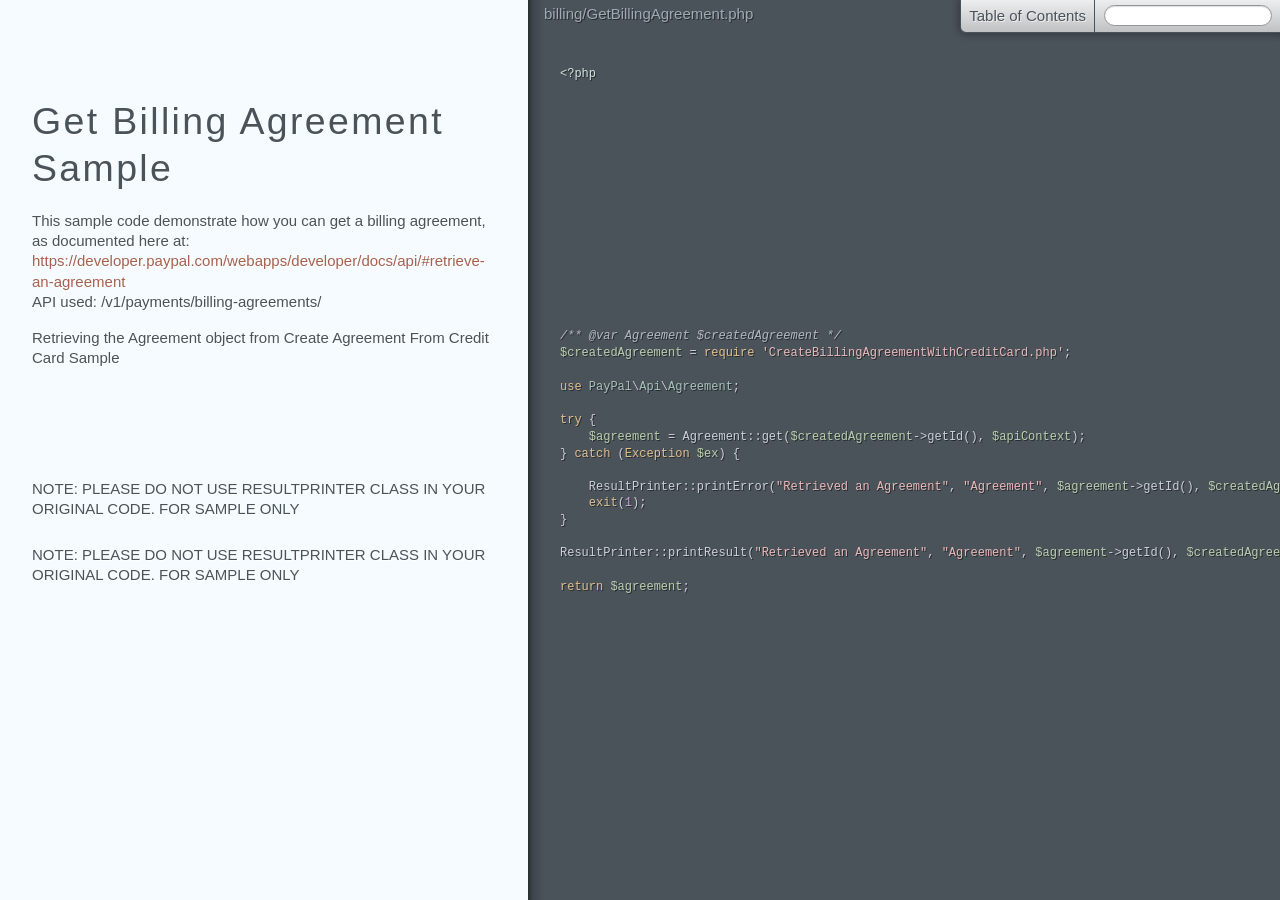
<file: WWDC/includes/paypal/paypal/rest-api-sdk-php/sample/doc/billing/GetBillingAgreement.html>
<!DOCTYPE html><html lang="en"><head><title>billing/GetBillingAgreement</title></head><meta http-equiv="Content-Type" content="text/html; charset=utf-8"><meta name="viewport" content="width=device-width, initial-scale=1.0, minimum-scale=1.0, maximum-scale=1.0"><meta name="groc-relative-root" content="../"><meta name="groc-document-path" content="billing/GetBillingAgreement"><meta name="groc-project-path" content="billing/GetBillingAgreement.php"><link rel="stylesheet" type="text/css" media="all" href="../assets/style.css"><script type="text/javascript" src="../assets/behavior.js"></script><body><div id="meta"><div class="file-path">billing/GetBillingAgreement.php</div></div><div id="document"><div class="segment"><div class="code"><div class="wrapper"><span class="hljs-preprocessor">&lt;?php</span></div></div></div><div class="segment"><div class="comments "><div class="wrapper"><h1 id="get-billing-agreement-sample">Get Billing Agreement Sample</h1>
<p>This sample code demonstrate how you can get a billing agreement, as documented here at:
<a href="https://developer.paypal.com/webapps/developer/docs/api/#retrieve-an-agreement">https://developer.paypal.com/webapps/developer/docs/api/#retrieve-an-agreement</a>
API used: /v1/payments/billing-agreements/<Agreement-Id></p></div></div></div><div class="segment"><div class="comments "><div class="wrapper"><p>Retrieving the Agreement object from Create Agreement From Credit Card Sample</p></div></div><div class="code"><div class="wrapper"><span class="hljs-comment">/** <span class="hljs-doctag">@var</span> Agreement $createdAgreement */</span>
<span class="hljs-variable">$createdAgreement</span> = <span class="hljs-keyword">require</span> <span class="hljs-string">'CreateBillingAgreementWithCreditCard.php'</span>;

<span class="hljs-keyword">use</span> <span class="hljs-title">PayPal</span>\<span class="hljs-title">Api</span>\<span class="hljs-title">Agreement</span>;

<span class="hljs-keyword">try</span> {
    <span class="hljs-variable">$agreement</span> = Agreement::get(<span class="hljs-variable">$createdAgreement</span>-&gt;getId(), <span class="hljs-variable">$apiContext</span>);
} <span class="hljs-keyword">catch</span> (<span class="hljs-keyword">Exception</span> <span class="hljs-variable">$ex</span>) {</div></div></div><div class="segment"><div class="comments "><div class="wrapper"><p>NOTE: PLEASE DO NOT USE RESULTPRINTER CLASS IN YOUR ORIGINAL CODE. FOR SAMPLE ONLY</p></div></div><div class="code"><div class="wrapper">    ResultPrinter::printError(<span class="hljs-string">"Retrieved an Agreement"</span>, <span class="hljs-string">"Agreement"</span>, <span class="hljs-variable">$agreement</span>-&gt;getId(), <span class="hljs-variable">$createdAgreement</span>-&gt;getId(), <span class="hljs-variable">$ex</span>);
    <span class="hljs-keyword">exit</span>(<span class="hljs-number">1</span>);
}</div></div></div><div class="segment"><div class="comments "><div class="wrapper"><p>NOTE: PLEASE DO NOT USE RESULTPRINTER CLASS IN YOUR ORIGINAL CODE. FOR SAMPLE ONLY</p></div></div><div class="code"><div class="wrapper">ResultPrinter::printResult(<span class="hljs-string">"Retrieved an Agreement"</span>, <span class="hljs-string">"Agreement"</span>, <span class="hljs-variable">$agreement</span>-&gt;getId(), <span class="hljs-variable">$createdAgreement</span>-&gt;getId(), <span class="hljs-variable">$agreement</span>);

<span class="hljs-keyword">return</span> <span class="hljs-variable">$agreement</span>;</div></div></div></div></body></html>
</file>
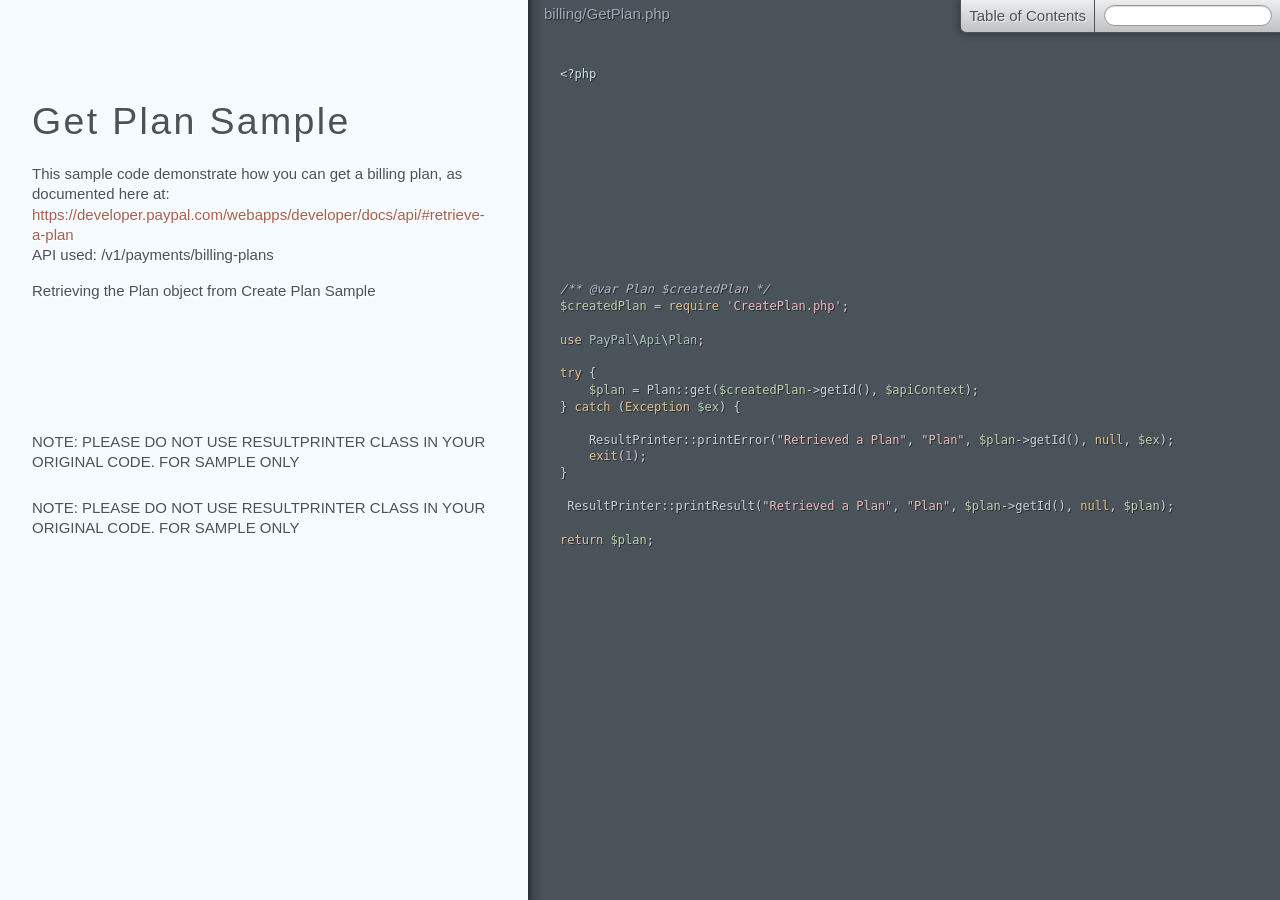
<file: WWDC/includes/paypal/paypal/rest-api-sdk-php/sample/doc/billing/GetPlan.html>
<!DOCTYPE html><html lang="en"><head><title>billing/GetPlan</title></head><meta http-equiv="Content-Type" content="text/html; charset=utf-8"><meta name="viewport" content="width=device-width, initial-scale=1.0, minimum-scale=1.0, maximum-scale=1.0"><meta name="groc-relative-root" content="../"><meta name="groc-document-path" content="billing/GetPlan"><meta name="groc-project-path" content="billing/GetPlan.php"><link rel="stylesheet" type="text/css" media="all" href="../assets/style.css"><script type="text/javascript" src="../assets/behavior.js"></script><body><div id="meta"><div class="file-path">billing/GetPlan.php</div></div><div id="document"><div class="segment"><div class="code"><div class="wrapper"><span class="hljs-preprocessor">&lt;?php</span></div></div></div><div class="segment"><div class="comments "><div class="wrapper"><h1 id="get-plan-sample">Get Plan Sample</h1>
<p>This sample code demonstrate how you can get a billing plan, as documented here at:
<a href="https://developer.paypal.com/webapps/developer/docs/api/#retrieve-a-plan">https://developer.paypal.com/webapps/developer/docs/api/#retrieve-a-plan</a>
API used: /v1/payments/billing-plans</p></div></div></div><div class="segment"><div class="comments "><div class="wrapper"><p>Retrieving the Plan object from Create Plan Sample</p></div></div><div class="code"><div class="wrapper"><span class="hljs-comment">/** <span class="hljs-doctag">@var</span> Plan $createdPlan */</span>
<span class="hljs-variable">$createdPlan</span> = <span class="hljs-keyword">require</span> <span class="hljs-string">'CreatePlan.php'</span>;

<span class="hljs-keyword">use</span> <span class="hljs-title">PayPal</span>\<span class="hljs-title">Api</span>\<span class="hljs-title">Plan</span>;

<span class="hljs-keyword">try</span> {
    <span class="hljs-variable">$plan</span> = Plan::get(<span class="hljs-variable">$createdPlan</span>-&gt;getId(), <span class="hljs-variable">$apiContext</span>);
} <span class="hljs-keyword">catch</span> (<span class="hljs-keyword">Exception</span> <span class="hljs-variable">$ex</span>) {</div></div></div><div class="segment"><div class="comments "><div class="wrapper"><p>NOTE: PLEASE DO NOT USE RESULTPRINTER CLASS IN YOUR ORIGINAL CODE. FOR SAMPLE ONLY</p></div></div><div class="code"><div class="wrapper">    ResultPrinter::printError(<span class="hljs-string">"Retrieved a Plan"</span>, <span class="hljs-string">"Plan"</span>, <span class="hljs-variable">$plan</span>-&gt;getId(), <span class="hljs-keyword">null</span>, <span class="hljs-variable">$ex</span>);
    <span class="hljs-keyword">exit</span>(<span class="hljs-number">1</span>);
}</div></div></div><div class="segment"><div class="comments "><div class="wrapper"><p>NOTE: PLEASE DO NOT USE RESULTPRINTER CLASS IN YOUR ORIGINAL CODE. FOR SAMPLE ONLY</p></div></div><div class="code"><div class="wrapper"> ResultPrinter::printResult(<span class="hljs-string">"Retrieved a Plan"</span>, <span class="hljs-string">"Plan"</span>, <span class="hljs-variable">$plan</span>-&gt;getId(), <span class="hljs-keyword">null</span>, <span class="hljs-variable">$plan</span>);

<span class="hljs-keyword">return</span> <span class="hljs-variable">$plan</span>;</div></div></div></div></body></html>
</file>
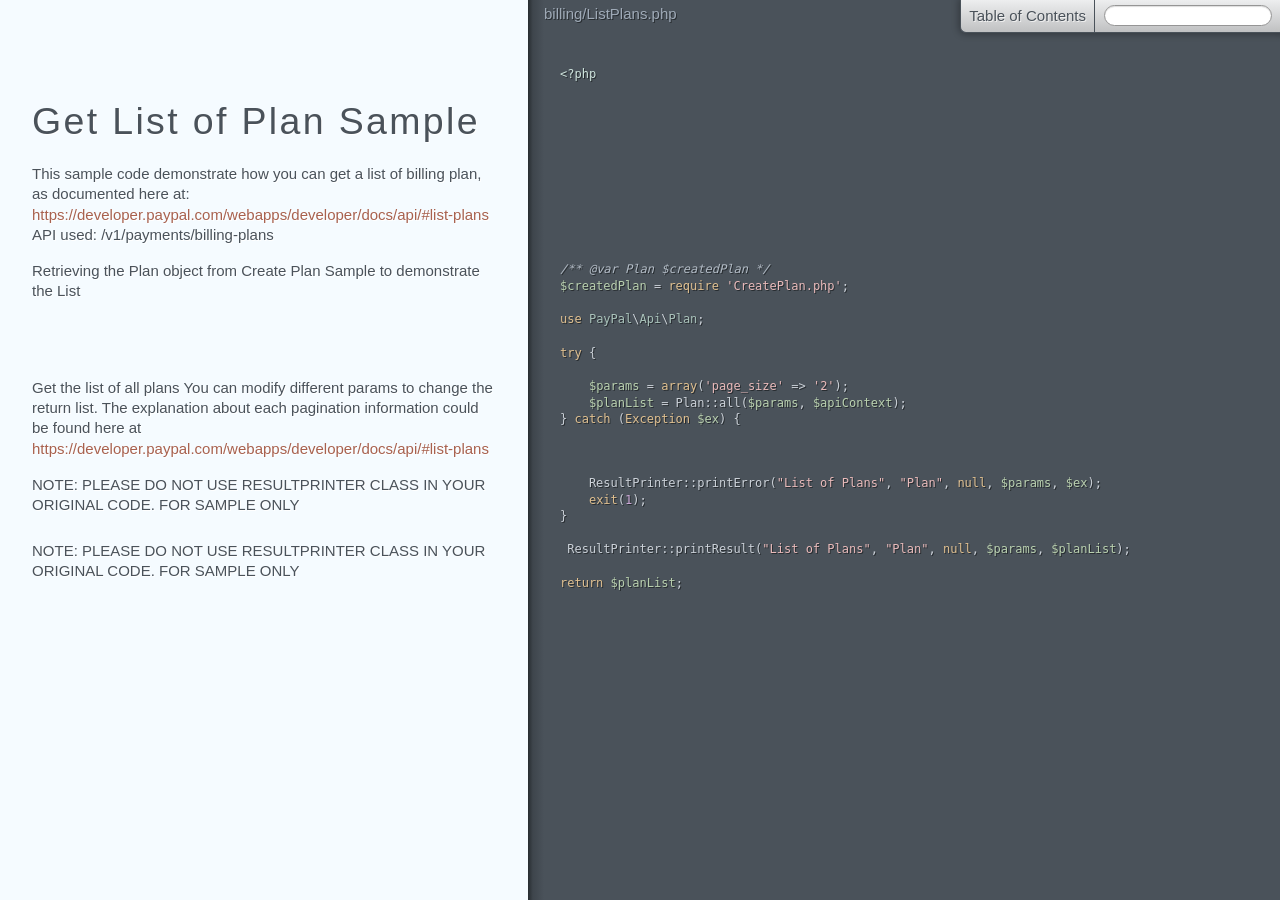
<file: WWDC/includes/paypal/paypal/rest-api-sdk-php/sample/doc/billing/ListPlans.html>
<!DOCTYPE html><html lang="en"><head><title>billing/ListPlans</title></head><meta http-equiv="Content-Type" content="text/html; charset=utf-8"><meta name="viewport" content="width=device-width, initial-scale=1.0, minimum-scale=1.0, maximum-scale=1.0"><meta name="groc-relative-root" content="../"><meta name="groc-document-path" content="billing/ListPlans"><meta name="groc-project-path" content="billing/ListPlans.php"><link rel="stylesheet" type="text/css" media="all" href="../assets/style.css"><script type="text/javascript" src="../assets/behavior.js"></script><body><div id="meta"><div class="file-path">billing/ListPlans.php</div></div><div id="document"><div class="segment"><div class="code"><div class="wrapper"><span class="hljs-preprocessor">&lt;?php</span></div></div></div><div class="segment"><div class="comments "><div class="wrapper"><h1 id="get-list-of-plan-sample">Get List of Plan Sample</h1>
<p>This sample code demonstrate how you can get a list of billing plan, as documented here at:
<a href="https://developer.paypal.com/webapps/developer/docs/api/#list-plans">https://developer.paypal.com/webapps/developer/docs/api/#list-plans</a>
API used: /v1/payments/billing-plans</p></div></div></div><div class="segment"><div class="comments "><div class="wrapper"><p>Retrieving the Plan object from Create Plan Sample to demonstrate the List</p></div></div><div class="code"><div class="wrapper"><span class="hljs-comment">/** <span class="hljs-doctag">@var</span> Plan $createdPlan */</span>
<span class="hljs-variable">$createdPlan</span> = <span class="hljs-keyword">require</span> <span class="hljs-string">'CreatePlan.php'</span>;

<span class="hljs-keyword">use</span> <span class="hljs-title">PayPal</span>\<span class="hljs-title">Api</span>\<span class="hljs-title">Plan</span>;

<span class="hljs-keyword">try</span> {</div></div></div><div class="segment"><div class="comments "><div class="wrapper"><p>Get the list of all plans
You can modify different params to change the return list.
The explanation about each pagination information could be found here
at <a href="https://developer.paypal.com/webapps/developer/docs/api/#list-plans">https://developer.paypal.com/webapps/developer/docs/api/#list-plans</a></p></div></div><div class="code"><div class="wrapper">    <span class="hljs-variable">$params</span> = <span class="hljs-keyword">array</span>(<span class="hljs-string">'page_size'</span> =&gt; <span class="hljs-string">'2'</span>);
    <span class="hljs-variable">$planList</span> = Plan::all(<span class="hljs-variable">$params</span>, <span class="hljs-variable">$apiContext</span>);
} <span class="hljs-keyword">catch</span> (<span class="hljs-keyword">Exception</span> <span class="hljs-variable">$ex</span>) {</div></div></div><div class="segment"><div class="comments "><div class="wrapper"><p>NOTE: PLEASE DO NOT USE RESULTPRINTER CLASS IN YOUR ORIGINAL CODE. FOR SAMPLE ONLY</p></div></div><div class="code"><div class="wrapper">    ResultPrinter::printError(<span class="hljs-string">"List of Plans"</span>, <span class="hljs-string">"Plan"</span>, <span class="hljs-keyword">null</span>, <span class="hljs-variable">$params</span>, <span class="hljs-variable">$ex</span>);
    <span class="hljs-keyword">exit</span>(<span class="hljs-number">1</span>);
}</div></div></div><div class="segment"><div class="comments "><div class="wrapper"><p>NOTE: PLEASE DO NOT USE RESULTPRINTER CLASS IN YOUR ORIGINAL CODE. FOR SAMPLE ONLY</p></div></div><div class="code"><div class="wrapper"> ResultPrinter::printResult(<span class="hljs-string">"List of Plans"</span>, <span class="hljs-string">"Plan"</span>, <span class="hljs-keyword">null</span>, <span class="hljs-variable">$params</span>, <span class="hljs-variable">$planList</span>);

<span class="hljs-keyword">return</span> <span class="hljs-variable">$planList</span>;</div></div></div></div></body></html>
</file>
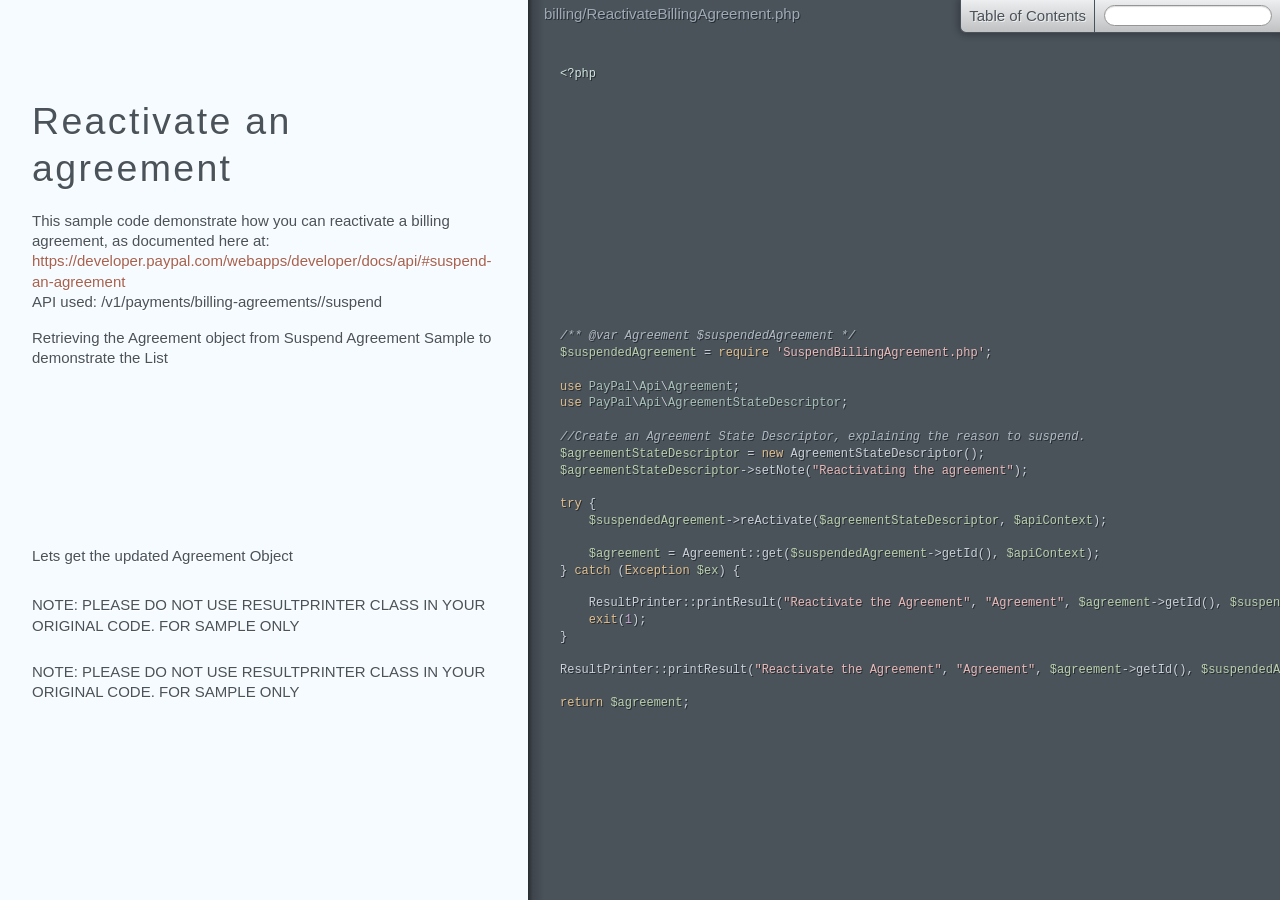
<file: WWDC/includes/paypal/paypal/rest-api-sdk-php/sample/doc/billing/ReactivateBillingAgreement.html>
<!DOCTYPE html><html lang="en"><head><title>billing/ReactivateBillingAgreement</title></head><meta http-equiv="Content-Type" content="text/html; charset=utf-8"><meta name="viewport" content="width=device-width, initial-scale=1.0, minimum-scale=1.0, maximum-scale=1.0"><meta name="groc-relative-root" content="../"><meta name="groc-document-path" content="billing/ReactivateBillingAgreement"><meta name="groc-project-path" content="billing/ReactivateBillingAgreement.php"><link rel="stylesheet" type="text/css" media="all" href="../assets/style.css"><script type="text/javascript" src="../assets/behavior.js"></script><body><div id="meta"><div class="file-path">billing/ReactivateBillingAgreement.php</div></div><div id="document"><div class="segment"><div class="code"><div class="wrapper"><span class="hljs-preprocessor">&lt;?php</span></div></div></div><div class="segment"><div class="comments "><div class="wrapper"><h1 id="reactivate-an-agreement">Reactivate an agreement</h1>
<p>This sample code demonstrate how you can reactivate a billing agreement, as documented here at:
<a href="https://developer.paypal.com/webapps/developer/docs/api/#suspend-an-agreement">https://developer.paypal.com/webapps/developer/docs/api/#suspend-an-agreement</a>
API used: /v1/payments/billing-agreements/<Agreement-Id>/suspend</p></div></div></div><div class="segment"><div class="comments "><div class="wrapper"><p>Retrieving the Agreement object from Suspend Agreement Sample to demonstrate the List</p></div></div><div class="code"><div class="wrapper"><span class="hljs-comment">/** <span class="hljs-doctag">@var</span> Agreement $suspendedAgreement */</span>
<span class="hljs-variable">$suspendedAgreement</span> = <span class="hljs-keyword">require</span> <span class="hljs-string">'SuspendBillingAgreement.php'</span>;

<span class="hljs-keyword">use</span> <span class="hljs-title">PayPal</span>\<span class="hljs-title">Api</span>\<span class="hljs-title">Agreement</span>;
<span class="hljs-keyword">use</span> <span class="hljs-title">PayPal</span>\<span class="hljs-title">Api</span>\<span class="hljs-title">AgreementStateDescriptor</span>;

<span class="hljs-comment">//Create an Agreement State Descriptor, explaining the reason to suspend.</span>
<span class="hljs-variable">$agreementStateDescriptor</span> = <span class="hljs-keyword">new</span> AgreementStateDescriptor();
<span class="hljs-variable">$agreementStateDescriptor</span>-&gt;setNote(<span class="hljs-string">"Reactivating the agreement"</span>);

<span class="hljs-keyword">try</span> {
    <span class="hljs-variable">$suspendedAgreement</span>-&gt;reActivate(<span class="hljs-variable">$agreementStateDescriptor</span>, <span class="hljs-variable">$apiContext</span>);</div></div></div><div class="segment"><div class="comments "><div class="wrapper"><p>Lets get the updated Agreement Object</p></div></div><div class="code"><div class="wrapper">    <span class="hljs-variable">$agreement</span> = Agreement::get(<span class="hljs-variable">$suspendedAgreement</span>-&gt;getId(), <span class="hljs-variable">$apiContext</span>);
} <span class="hljs-keyword">catch</span> (<span class="hljs-keyword">Exception</span> <span class="hljs-variable">$ex</span>) {</div></div></div><div class="segment"><div class="comments "><div class="wrapper"><p>NOTE: PLEASE DO NOT USE RESULTPRINTER CLASS IN YOUR ORIGINAL CODE. FOR SAMPLE ONLY</p></div></div><div class="code"><div class="wrapper">    ResultPrinter::printResult(<span class="hljs-string">"Reactivate the Agreement"</span>, <span class="hljs-string">"Agreement"</span>, <span class="hljs-variable">$agreement</span>-&gt;getId(), <span class="hljs-variable">$suspendedAgreement</span>, <span class="hljs-variable">$ex</span>);
    <span class="hljs-keyword">exit</span>(<span class="hljs-number">1</span>);
}</div></div></div><div class="segment"><div class="comments "><div class="wrapper"><p>NOTE: PLEASE DO NOT USE RESULTPRINTER CLASS IN YOUR ORIGINAL CODE. FOR SAMPLE ONLY</p></div></div><div class="code"><div class="wrapper">ResultPrinter::printResult(<span class="hljs-string">"Reactivate the Agreement"</span>, <span class="hljs-string">"Agreement"</span>, <span class="hljs-variable">$agreement</span>-&gt;getId(), <span class="hljs-variable">$suspendedAgreement</span>, <span class="hljs-variable">$agreement</span>);

<span class="hljs-keyword">return</span> <span class="hljs-variable">$agreement</span>;</div></div></div></div></body></html>
</file>
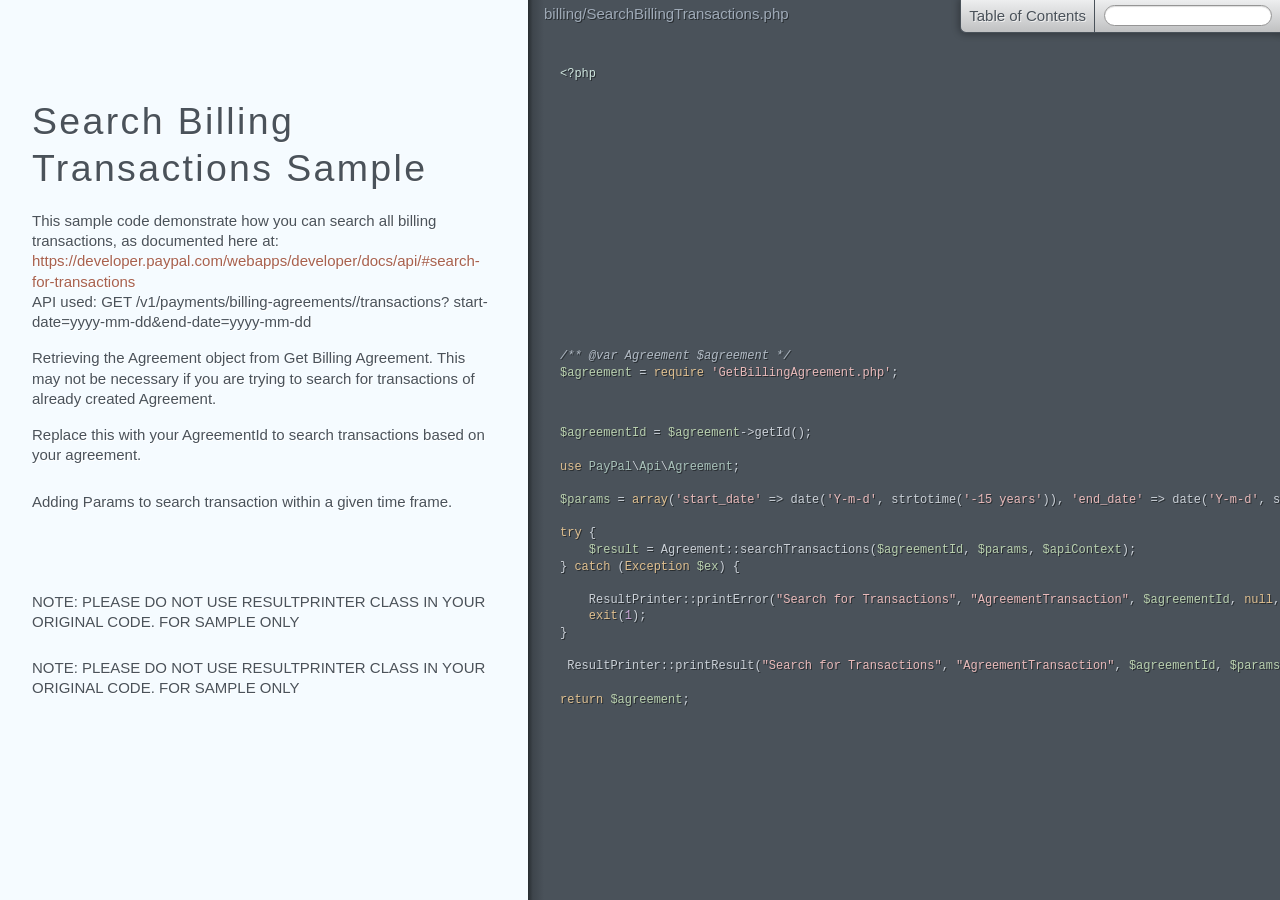
<file: WWDC/includes/paypal/paypal/rest-api-sdk-php/sample/doc/billing/SearchBillingTransactions.html>
<!DOCTYPE html><html lang="en"><head><title>billing/SearchBillingTransactions</title></head><meta http-equiv="Content-Type" content="text/html; charset=utf-8"><meta name="viewport" content="width=device-width, initial-scale=1.0, minimum-scale=1.0, maximum-scale=1.0"><meta name="groc-relative-root" content="../"><meta name="groc-document-path" content="billing/SearchBillingTransactions"><meta name="groc-project-path" content="billing/SearchBillingTransactions.php"><link rel="stylesheet" type="text/css" media="all" href="../assets/style.css"><script type="text/javascript" src="../assets/behavior.js"></script><body><div id="meta"><div class="file-path">billing/SearchBillingTransactions.php</div></div><div id="document"><div class="segment"><div class="code"><div class="wrapper"><span class="hljs-preprocessor">&lt;?php</span></div></div></div><div class="segment"><div class="comments "><div class="wrapper"><h1 id="search-billing-transactions-sample">Search Billing Transactions Sample</h1>
<p>This sample code demonstrate how you can search all billing transactions, as documented here at:
<a href="https://developer.paypal.com/webapps/developer/docs/api/#search-for-transactions">https://developer.paypal.com/webapps/developer/docs/api/#search-for-transactions</a>
API used: GET /v1/payments/billing-agreements/<Agreement-Id>/transactions? start-date=yyyy-mm-dd&amp;end-date=yyyy-mm-dd</p></div></div></div><div class="segment"><div class="comments "><div class="wrapper"><p>Retrieving the Agreement object from Get Billing Agreement. This may not be necessary if you are trying to search for transactions of already created Agreement.</p></div></div><div class="code"><div class="wrapper"><span class="hljs-comment">/** <span class="hljs-doctag">@var</span> Agreement $agreement */</span>
<span class="hljs-variable">$agreement</span> = <span class="hljs-keyword">require</span> <span class="hljs-string">'GetBillingAgreement.php'</span>;</div></div></div><div class="segment"><div class="comments "><div class="wrapper"><p>Replace this with your AgreementId to search transactions based on your agreement.</p></div></div><div class="code"><div class="wrapper"><span class="hljs-variable">$agreementId</span> = <span class="hljs-variable">$agreement</span>-&gt;getId();

<span class="hljs-keyword">use</span> <span class="hljs-title">PayPal</span>\<span class="hljs-title">Api</span>\<span class="hljs-title">Agreement</span>;</div></div></div><div class="segment"><div class="comments "><div class="wrapper"><p>Adding Params to search transaction within a given time frame.</p></div></div><div class="code"><div class="wrapper"><span class="hljs-variable">$params</span> = <span class="hljs-keyword">array</span>(<span class="hljs-string">'start_date'</span> =&gt; date(<span class="hljs-string">'Y-m-d'</span>, strtotime(<span class="hljs-string">'-15 years'</span>)), <span class="hljs-string">'end_date'</span> =&gt; date(<span class="hljs-string">'Y-m-d'</span>, strtotime(<span class="hljs-string">'+5 days'</span>)));

<span class="hljs-keyword">try</span> {
    <span class="hljs-variable">$result</span> = Agreement::searchTransactions(<span class="hljs-variable">$agreementId</span>, <span class="hljs-variable">$params</span>, <span class="hljs-variable">$apiContext</span>);
} <span class="hljs-keyword">catch</span> (<span class="hljs-keyword">Exception</span> <span class="hljs-variable">$ex</span>) {</div></div></div><div class="segment"><div class="comments "><div class="wrapper"><p>NOTE: PLEASE DO NOT USE RESULTPRINTER CLASS IN YOUR ORIGINAL CODE. FOR SAMPLE ONLY</p></div></div><div class="code"><div class="wrapper">    ResultPrinter::printError(<span class="hljs-string">"Search for Transactions"</span>, <span class="hljs-string">"AgreementTransaction"</span>, <span class="hljs-variable">$agreementId</span>, <span class="hljs-keyword">null</span>, <span class="hljs-variable">$ex</span>);
    <span class="hljs-keyword">exit</span>(<span class="hljs-number">1</span>);
}</div></div></div><div class="segment"><div class="comments "><div class="wrapper"><p>NOTE: PLEASE DO NOT USE RESULTPRINTER CLASS IN YOUR ORIGINAL CODE. FOR SAMPLE ONLY</p></div></div><div class="code"><div class="wrapper"> ResultPrinter::printResult(<span class="hljs-string">"Search for Transactions"</span>, <span class="hljs-string">"AgreementTransaction"</span>, <span class="hljs-variable">$agreementId</span>, <span class="hljs-variable">$params</span>, <span class="hljs-variable">$result</span>);

<span class="hljs-keyword">return</span> <span class="hljs-variable">$agreement</span>;</div></div></div></div></body></html>
</file>
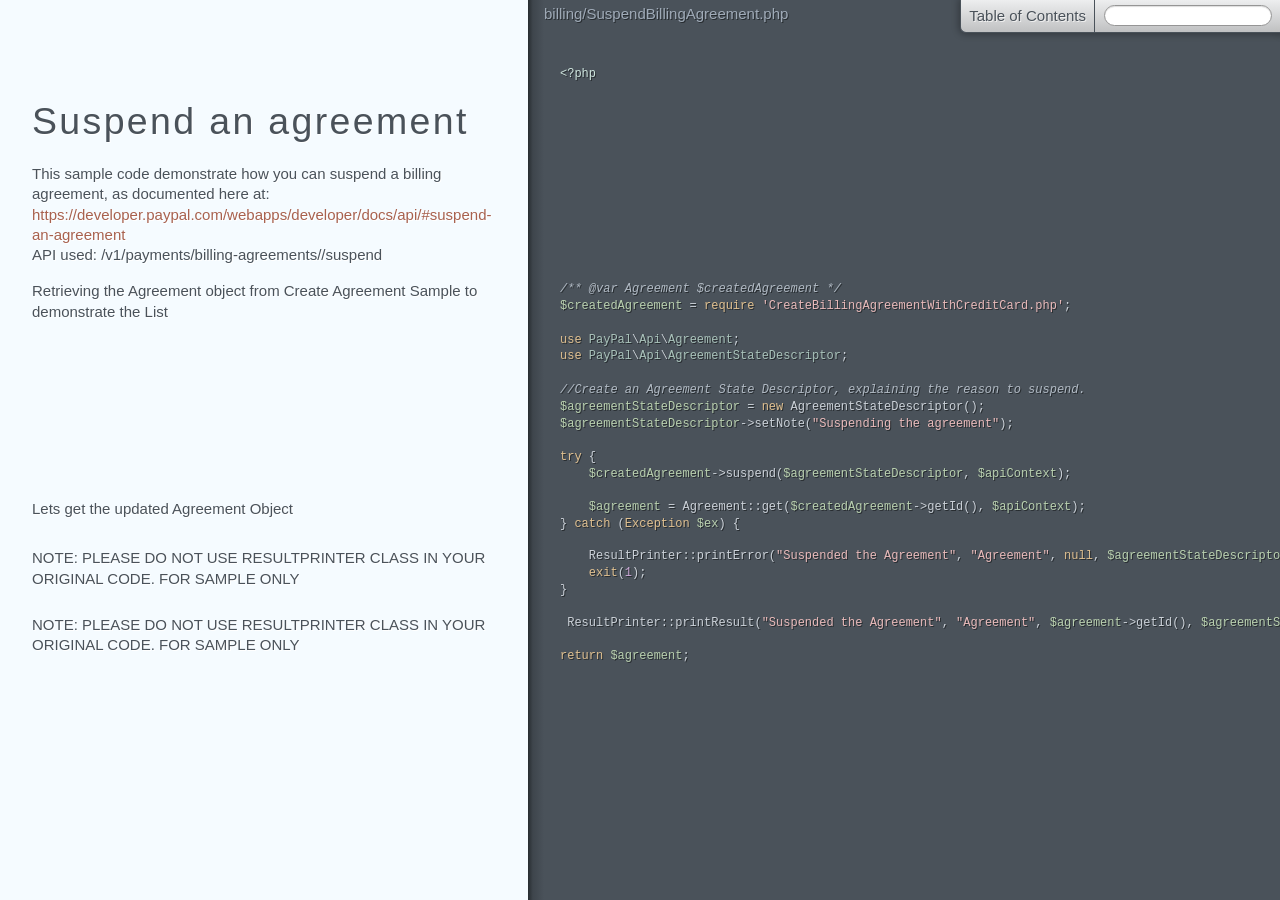
<file: WWDC/includes/paypal/paypal/rest-api-sdk-php/sample/doc/billing/SuspendBillingAgreement.html>
<!DOCTYPE html><html lang="en"><head><title>billing/SuspendBillingAgreement</title></head><meta http-equiv="Content-Type" content="text/html; charset=utf-8"><meta name="viewport" content="width=device-width, initial-scale=1.0, minimum-scale=1.0, maximum-scale=1.0"><meta name="groc-relative-root" content="../"><meta name="groc-document-path" content="billing/SuspendBillingAgreement"><meta name="groc-project-path" content="billing/SuspendBillingAgreement.php"><link rel="stylesheet" type="text/css" media="all" href="../assets/style.css"><script type="text/javascript" src="../assets/behavior.js"></script><body><div id="meta"><div class="file-path">billing/SuspendBillingAgreement.php</div></div><div id="document"><div class="segment"><div class="code"><div class="wrapper"><span class="hljs-preprocessor">&lt;?php</span></div></div></div><div class="segment"><div class="comments "><div class="wrapper"><h1 id="suspend-an-agreement">Suspend an agreement</h1>
<p>This sample code demonstrate how you can suspend a billing agreement, as documented here at:
<a href="https://developer.paypal.com/webapps/developer/docs/api/#suspend-an-agreement">https://developer.paypal.com/webapps/developer/docs/api/#suspend-an-agreement</a>
API used: /v1/payments/billing-agreements/<Agreement-Id>/suspend</p></div></div></div><div class="segment"><div class="comments "><div class="wrapper"><p>Retrieving the Agreement object from Create Agreement Sample to demonstrate the List</p></div></div><div class="code"><div class="wrapper"><span class="hljs-comment">/** <span class="hljs-doctag">@var</span> Agreement $createdAgreement */</span>
<span class="hljs-variable">$createdAgreement</span> = <span class="hljs-keyword">require</span> <span class="hljs-string">'CreateBillingAgreementWithCreditCard.php'</span>;

<span class="hljs-keyword">use</span> <span class="hljs-title">PayPal</span>\<span class="hljs-title">Api</span>\<span class="hljs-title">Agreement</span>;
<span class="hljs-keyword">use</span> <span class="hljs-title">PayPal</span>\<span class="hljs-title">Api</span>\<span class="hljs-title">AgreementStateDescriptor</span>;

<span class="hljs-comment">//Create an Agreement State Descriptor, explaining the reason to suspend.</span>
<span class="hljs-variable">$agreementStateDescriptor</span> = <span class="hljs-keyword">new</span> AgreementStateDescriptor();
<span class="hljs-variable">$agreementStateDescriptor</span>-&gt;setNote(<span class="hljs-string">"Suspending the agreement"</span>);

<span class="hljs-keyword">try</span> {
    <span class="hljs-variable">$createdAgreement</span>-&gt;suspend(<span class="hljs-variable">$agreementStateDescriptor</span>, <span class="hljs-variable">$apiContext</span>);</div></div></div><div class="segment"><div class="comments "><div class="wrapper"><p>Lets get the updated Agreement Object</p></div></div><div class="code"><div class="wrapper">    <span class="hljs-variable">$agreement</span> = Agreement::get(<span class="hljs-variable">$createdAgreement</span>-&gt;getId(), <span class="hljs-variable">$apiContext</span>);
} <span class="hljs-keyword">catch</span> (<span class="hljs-keyword">Exception</span> <span class="hljs-variable">$ex</span>) {</div></div></div><div class="segment"><div class="comments "><div class="wrapper"><p>NOTE: PLEASE DO NOT USE RESULTPRINTER CLASS IN YOUR ORIGINAL CODE. FOR SAMPLE ONLY</p></div></div><div class="code"><div class="wrapper">    ResultPrinter::printError(<span class="hljs-string">"Suspended the Agreement"</span>, <span class="hljs-string">"Agreement"</span>, <span class="hljs-keyword">null</span>, <span class="hljs-variable">$agreementStateDescriptor</span>, <span class="hljs-variable">$ex</span>);
    <span class="hljs-keyword">exit</span>(<span class="hljs-number">1</span>);
}</div></div></div><div class="segment"><div class="comments "><div class="wrapper"><p>NOTE: PLEASE DO NOT USE RESULTPRINTER CLASS IN YOUR ORIGINAL CODE. FOR SAMPLE ONLY</p></div></div><div class="code"><div class="wrapper"> ResultPrinter::printResult(<span class="hljs-string">"Suspended the Agreement"</span>, <span class="hljs-string">"Agreement"</span>, <span class="hljs-variable">$agreement</span>-&gt;getId(), <span class="hljs-variable">$agreementStateDescriptor</span>, <span class="hljs-variable">$agreement</span>);

<span class="hljs-keyword">return</span> <span class="hljs-variable">$agreement</span>;</div></div></div></div></body></html>
</file>
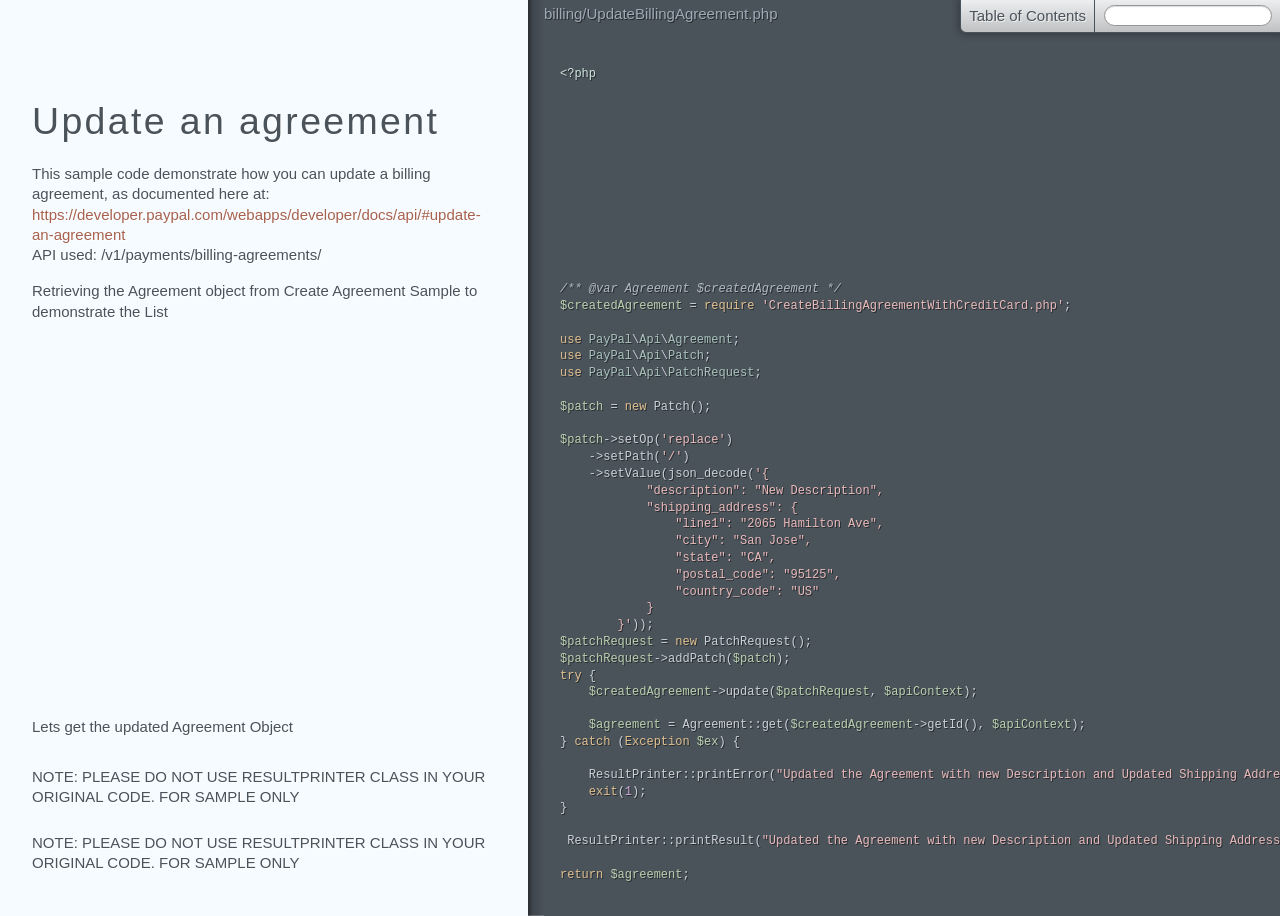
<file: WWDC/includes/paypal/paypal/rest-api-sdk-php/sample/doc/billing/UpdateBillingAgreement.html>
<!DOCTYPE html><html lang="en"><head><title>billing/UpdateBillingAgreement</title></head><meta http-equiv="Content-Type" content="text/html; charset=utf-8"><meta name="viewport" content="width=device-width, initial-scale=1.0, minimum-scale=1.0, maximum-scale=1.0"><meta name="groc-relative-root" content="../"><meta name="groc-document-path" content="billing/UpdateBillingAgreement"><meta name="groc-project-path" content="billing/UpdateBillingAgreement.php"><link rel="stylesheet" type="text/css" media="all" href="../assets/style.css"><script type="text/javascript" src="../assets/behavior.js"></script><body><div id="meta"><div class="file-path">billing/UpdateBillingAgreement.php</div></div><div id="document"><div class="segment"><div class="code"><div class="wrapper"><span class="hljs-preprocessor">&lt;?php</span></div></div></div><div class="segment"><div class="comments "><div class="wrapper"><h1 id="update-an-agreement">Update an agreement</h1>
<p>This sample code demonstrate how you can update a billing agreement, as documented here at:
<a href="https://developer.paypal.com/webapps/developer/docs/api/#update-an-agreement">https://developer.paypal.com/webapps/developer/docs/api/#update-an-agreement</a>
API used: /v1/payments/billing-agreements/<Agreement-Id></p></div></div></div><div class="segment"><div class="comments "><div class="wrapper"><p>Retrieving the Agreement object from Create Agreement Sample to demonstrate the List</p></div></div><div class="code"><div class="wrapper"><span class="hljs-comment">/** <span class="hljs-doctag">@var</span> Agreement $createdAgreement */</span>
<span class="hljs-variable">$createdAgreement</span> = <span class="hljs-keyword">require</span> <span class="hljs-string">'CreateBillingAgreementWithCreditCard.php'</span>;

<span class="hljs-keyword">use</span> <span class="hljs-title">PayPal</span>\<span class="hljs-title">Api</span>\<span class="hljs-title">Agreement</span>;
<span class="hljs-keyword">use</span> <span class="hljs-title">PayPal</span>\<span class="hljs-title">Api</span>\<span class="hljs-title">Patch</span>;
<span class="hljs-keyword">use</span> <span class="hljs-title">PayPal</span>\<span class="hljs-title">Api</span>\<span class="hljs-title">PatchRequest</span>;

<span class="hljs-variable">$patch</span> = <span class="hljs-keyword">new</span> Patch();

<span class="hljs-variable">$patch</span>-&gt;setOp(<span class="hljs-string">'replace'</span>)
    -&gt;setPath(<span class="hljs-string">'/'</span>)
    -&gt;setValue(json_decode(<span class="hljs-string">'{
            "description": "New Description",
            "shipping_address": {
                "line1": "2065 Hamilton Ave",
                "city": "San Jose",
                "state": "CA",
                "postal_code": "95125",
                "country_code": "US"
            }
        }'</span>));
<span class="hljs-variable">$patchRequest</span> = <span class="hljs-keyword">new</span> PatchRequest();
<span class="hljs-variable">$patchRequest</span>-&gt;addPatch(<span class="hljs-variable">$patch</span>);
<span class="hljs-keyword">try</span> {
    <span class="hljs-variable">$createdAgreement</span>-&gt;update(<span class="hljs-variable">$patchRequest</span>, <span class="hljs-variable">$apiContext</span>);</div></div></div><div class="segment"><div class="comments "><div class="wrapper"><p>Lets get the updated Agreement Object</p></div></div><div class="code"><div class="wrapper">    <span class="hljs-variable">$agreement</span> = Agreement::get(<span class="hljs-variable">$createdAgreement</span>-&gt;getId(), <span class="hljs-variable">$apiContext</span>);
} <span class="hljs-keyword">catch</span> (<span class="hljs-keyword">Exception</span> <span class="hljs-variable">$ex</span>) {</div></div></div><div class="segment"><div class="comments "><div class="wrapper"><p>NOTE: PLEASE DO NOT USE RESULTPRINTER CLASS IN YOUR ORIGINAL CODE. FOR SAMPLE ONLY</p></div></div><div class="code"><div class="wrapper">    ResultPrinter::printError(<span class="hljs-string">"Updated the Agreement with new Description and Updated Shipping Address"</span>, <span class="hljs-string">"Agreement"</span>, <span class="hljs-keyword">null</span>, <span class="hljs-variable">$patchRequest</span>, <span class="hljs-variable">$ex</span>);
    <span class="hljs-keyword">exit</span>(<span class="hljs-number">1</span>);
}</div></div></div><div class="segment"><div class="comments "><div class="wrapper"><p>NOTE: PLEASE DO NOT USE RESULTPRINTER CLASS IN YOUR ORIGINAL CODE. FOR SAMPLE ONLY</p></div></div><div class="code"><div class="wrapper"> ResultPrinter::printResult(<span class="hljs-string">"Updated the Agreement with new Description and Updated Shipping Address"</span>, <span class="hljs-string">"Agreement"</span>, <span class="hljs-variable">$agreement</span>-&gt;getId(), <span class="hljs-variable">$patchRequest</span>, <span class="hljs-variable">$agreement</span>);

<span class="hljs-keyword">return</span> <span class="hljs-variable">$agreement</span>;</div></div></div></div></body></html>
</file>
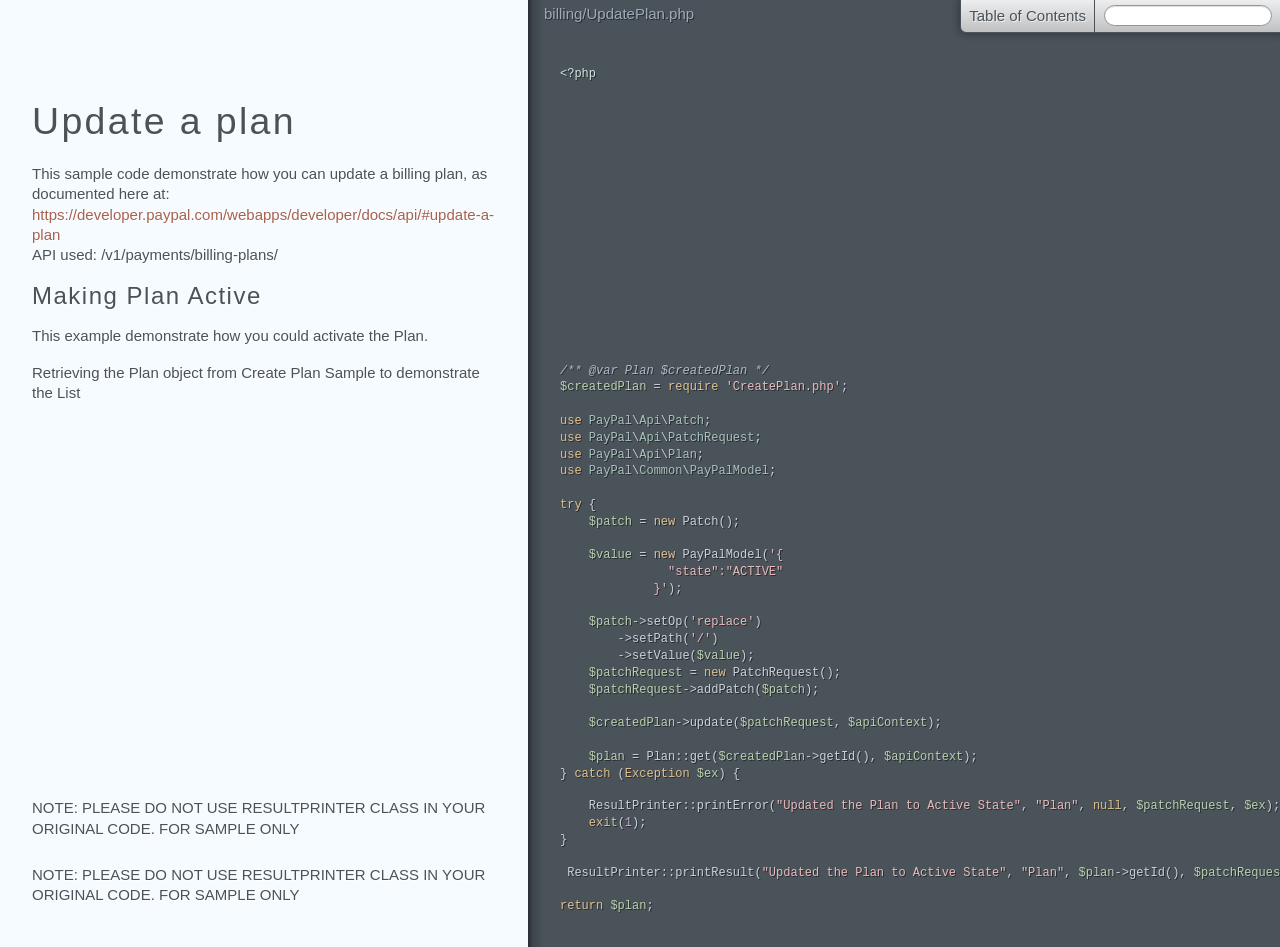
<file: WWDC/includes/paypal/paypal/rest-api-sdk-php/sample/doc/billing/UpdatePlan.html>
<!DOCTYPE html><html lang="en"><head><title>billing/UpdatePlan</title></head><meta http-equiv="Content-Type" content="text/html; charset=utf-8"><meta name="viewport" content="width=device-width, initial-scale=1.0, minimum-scale=1.0, maximum-scale=1.0"><meta name="groc-relative-root" content="../"><meta name="groc-document-path" content="billing/UpdatePlan"><meta name="groc-project-path" content="billing/UpdatePlan.php"><link rel="stylesheet" type="text/css" media="all" href="../assets/style.css"><script type="text/javascript" src="../assets/behavior.js"></script><body><div id="meta"><div class="file-path">billing/UpdatePlan.php</div></div><div id="document"><div class="segment"><div class="code"><div class="wrapper"><span class="hljs-preprocessor">&lt;?php</span></div></div></div><div class="segment"><div class="comments "><div class="wrapper"><h1 id="update-a-plan">Update a plan</h1>
<p>This sample code demonstrate how you can update a billing plan, as documented here at:
<a href="https://developer.paypal.com/webapps/developer/docs/api/#update-a-plan">https://developer.paypal.com/webapps/developer/docs/api/#update-a-plan</a>
API used:  /v1/payments/billing-plans/<Plan-Id></p></div></div></div><div class="segment"><div class="comments "><div class="wrapper"><h3 id="making-plan-active">Making Plan Active</h3>
<p>This example demonstrate how you could activate the Plan.</p></div></div></div><div class="segment"><div class="comments "><div class="wrapper"><p>Retrieving the Plan object from Create Plan Sample to demonstrate the List</p></div></div><div class="code"><div class="wrapper"><span class="hljs-comment">/** <span class="hljs-doctag">@var</span> Plan $createdPlan */</span>
<span class="hljs-variable">$createdPlan</span> = <span class="hljs-keyword">require</span> <span class="hljs-string">'CreatePlan.php'</span>;

<span class="hljs-keyword">use</span> <span class="hljs-title">PayPal</span>\<span class="hljs-title">Api</span>\<span class="hljs-title">Patch</span>;
<span class="hljs-keyword">use</span> <span class="hljs-title">PayPal</span>\<span class="hljs-title">Api</span>\<span class="hljs-title">PatchRequest</span>;
<span class="hljs-keyword">use</span> <span class="hljs-title">PayPal</span>\<span class="hljs-title">Api</span>\<span class="hljs-title">Plan</span>;
<span class="hljs-keyword">use</span> <span class="hljs-title">PayPal</span>\<span class="hljs-title">Common</span>\<span class="hljs-title">PayPalModel</span>;

<span class="hljs-keyword">try</span> {
    <span class="hljs-variable">$patch</span> = <span class="hljs-keyword">new</span> Patch();

    <span class="hljs-variable">$value</span> = <span class="hljs-keyword">new</span> PayPalModel(<span class="hljs-string">'{
	       "state":"ACTIVE"
	     }'</span>);

    <span class="hljs-variable">$patch</span>-&gt;setOp(<span class="hljs-string">'replace'</span>)
        -&gt;setPath(<span class="hljs-string">'/'</span>)
        -&gt;setValue(<span class="hljs-variable">$value</span>);
    <span class="hljs-variable">$patchRequest</span> = <span class="hljs-keyword">new</span> PatchRequest();
    <span class="hljs-variable">$patchRequest</span>-&gt;addPatch(<span class="hljs-variable">$patch</span>);

    <span class="hljs-variable">$createdPlan</span>-&gt;update(<span class="hljs-variable">$patchRequest</span>, <span class="hljs-variable">$apiContext</span>);

    <span class="hljs-variable">$plan</span> = Plan::get(<span class="hljs-variable">$createdPlan</span>-&gt;getId(), <span class="hljs-variable">$apiContext</span>);
} <span class="hljs-keyword">catch</span> (<span class="hljs-keyword">Exception</span> <span class="hljs-variable">$ex</span>) {</div></div></div><div class="segment"><div class="comments "><div class="wrapper"><p>NOTE: PLEASE DO NOT USE RESULTPRINTER CLASS IN YOUR ORIGINAL CODE. FOR SAMPLE ONLY</p></div></div><div class="code"><div class="wrapper">    ResultPrinter::printError(<span class="hljs-string">"Updated the Plan to Active State"</span>, <span class="hljs-string">"Plan"</span>, <span class="hljs-keyword">null</span>, <span class="hljs-variable">$patchRequest</span>, <span class="hljs-variable">$ex</span>);
    <span class="hljs-keyword">exit</span>(<span class="hljs-number">1</span>);
}</div></div></div><div class="segment"><div class="comments "><div class="wrapper"><p>NOTE: PLEASE DO NOT USE RESULTPRINTER CLASS IN YOUR ORIGINAL CODE. FOR SAMPLE ONLY</p></div></div><div class="code"><div class="wrapper"> ResultPrinter::printResult(<span class="hljs-string">"Updated the Plan to Active State"</span>, <span class="hljs-string">"Plan"</span>, <span class="hljs-variable">$plan</span>-&gt;getId(), <span class="hljs-variable">$patchRequest</span>, <span class="hljs-variable">$plan</span>);

<span class="hljs-keyword">return</span> <span class="hljs-variable">$plan</span>;</div></div></div></div></body></html>
</file>
<file: WWDC/includes/paypal/paypal/rest-api-sdk-php/sample/doc/assets/style.css>
﻿html,body,div,span,applet,object,iframe,h1,h2,h3,h4,h5,h6,p,blockquote,pre,a,abbr,acronym,address,big,cite,code,del,dfn,em,img,ins,kbd,q,s,samp,small,strike,strong,sub,sup,tt,var,b,u,i,center,dl,dt,dd,ol,ul,li,fieldset,form,label,legend,table,caption,tbody,tfoot,thead,tr,th,td,article,aside,canvas,details,embed,figure,figcaption,footer,header,hgroup,menu,nav,output,ruby,section,summary,time,mark,audio,video{margin:0;padding:0;border:0;font:inherit;font-size:100%;vertical-align:baseline}html{line-height:1}ol,ul{list-style:none}table{border-collapse:collapse;border-spacing:0}caption,th,td{text-align:left;font-weight:normal;vertical-align:middle}q,blockquote{quotes:none}q:before,q:after,blockquote:before,blockquote:after{content:"";content:none}a img{border:none}article,aside,details,figcaption,figure,footer,header,hgroup,main,menu,nav,section,summary{display:block}html,body{height:100%}#document{min-height:100%}body{max-width:33em}.segment{padding:0.5em 0 0.5em 33em;white-space:nowrap}.segment:first-child{padding-top:4.1em}.segment:last-child{padding-bottom:2em}.segment .comments,.segment .code{display:inline-block;vertical-align:top;padding:0 2em}.segment .comments{margin-left:-33em;width:29em;white-space:normal}.segment .code{white-space:pre}#meta{position:absolute;left:33em;padding:0.25em 1em}@media (max-width: 53em){html{font-size:1em}}@media (max-width: 52.94111em){html{font-size:0.99889em}}@media (max-width: 52.88222em){html{font-size:0.99778em}}@media (max-width: 52.82333em){html{font-size:0.99667em}}@media (max-width: 52.76444em){html{font-size:0.99556em}}@media (max-width: 52.70556em){html{font-size:0.99444em}}@media (max-width: 52.64667em){html{font-size:0.99333em}}@media (max-width: 52.58778em){html{font-size:0.99222em}}@media (max-width: 52.52889em){html{font-size:0.99111em}}@media (max-width: 52.47em){html{font-size:0.99em}}@media (max-width: 52.41111em){html{font-size:0.98889em}}@media (max-width: 52.35222em){html{font-size:0.98778em}}@media (max-width: 52.29333em){html{font-size:0.98667em}}@media (max-width: 52.23444em){html{font-size:0.98556em}}@media (max-width: 52.17556em){html{font-size:0.98444em}}@media (max-width: 52.11667em){html{font-size:0.98333em}}@media (max-width: 52.05778em){html{font-size:0.98222em}}@media (max-width: 51.99889em){html{font-size:0.98111em}}@media (max-width: 51.94em){html{font-size:0.98em}}@media (max-width: 51.88111em){html{font-size:0.97889em}}@media (max-width: 51.82222em){html{font-size:0.97778em}}@media (max-width: 51.76333em){html{font-size:0.97667em}}@media (max-width: 51.70444em){html{font-size:0.97556em}}@media (max-width: 51.64556em){html{font-size:0.97444em}}@media (max-width: 51.58667em){html{font-size:0.97333em}}@media (max-width: 51.52778em){html{font-size:0.97222em}}@media (max-width: 51.46889em){html{font-size:0.97111em}}@media (max-width: 51.41em){html{font-size:0.97em}}@media (max-width: 51.35111em){html{font-size:0.96889em}}@media (max-width: 51.29222em){html{font-size:0.96778em}}@media (max-width: 51.23333em){html{font-size:0.96667em}}@media (max-width: 51.17444em){html{font-size:0.96556em}}@media (max-width: 51.11556em){html{font-size:0.96444em}}@media (max-width: 51.05667em){html{font-size:0.96333em}}@media (max-width: 50.99778em){html{font-size:0.96222em}}@media (max-width: 50.93889em){html{font-size:0.96111em}}@media (max-width: 50.88em){html{font-size:0.96em}}@media (max-width: 50.82111em){html{font-size:0.95889em}}@media (max-width: 50.76222em){html{font-size:0.95778em}}@media (max-width: 50.70333em){html{font-size:0.95667em}}@media (max-width: 50.64444em){html{font-size:0.95556em}}@media (max-width: 50.58556em){html{font-size:0.95444em}}@media (max-width: 50.52667em){html{font-size:0.95333em}}@media (max-width: 50.46778em){html{font-size:0.95222em}}@media (max-width: 50.40889em){html{font-size:0.95111em}}@media (max-width: 50.35em){html{font-size:0.95em}}@media (max-width: 50.29111em){html{font-size:0.94889em}}@media (max-width: 50.23222em){html{font-size:0.94778em}}@media (max-width: 50.17333em){html{font-size:0.94667em}}@media (max-width: 50.11444em){html{font-size:0.94556em}}@media (max-width: 50.05556em){html{font-size:0.94444em}}@media (max-width: 49.99667em){html{font-size:0.94333em}}@media (max-width: 49.93778em){html{font-size:0.94222em}}@media (max-width: 49.87889em){html{font-size:0.94111em}}@media (max-width: 49.82em){html{font-size:0.94em}}@media (max-width: 49.76111em){html{font-size:0.93889em}}@media (max-width: 49.70222em){html{font-size:0.93778em}}@media (max-width: 49.64333em){html{font-size:0.93667em}}@media (max-width: 49.58444em){html{font-size:0.93556em}}@media (max-width: 49.52556em){html{font-size:0.93444em}}@media (max-width: 49.46667em){html{font-size:0.93333em}}@media (max-width: 49.40778em){html{font-size:0.93222em}}@media (max-width: 49.34889em){html{font-size:0.93111em}}@media (max-width: 49.29em){html{font-size:0.93em}}@media (max-width: 49.23111em){html{font-size:0.92889em}}@media (max-width: 49.17222em){html{font-size:0.92778em}}@media (max-width: 49.11333em){html{font-size:0.92667em}}@media (max-width: 49.05444em){html{font-size:0.92556em}}@media (max-width: 48.99556em){html{font-size:0.92444em}}@media (max-width: 48.93667em){html{font-size:0.92333em}}@media (max-width: 48.87778em){html{font-size:0.92222em}}@media (max-width: 48.81889em){html{font-size:0.92111em}}@media (max-width: 48.76em){html{font-size:0.92em}}@media (max-width: 48.70111em){html{font-size:0.91889em}}@media (max-width: 48.64222em){html{font-size:0.91778em}}@media (max-width: 48.58333em){html{font-size:0.91667em}}@media (max-width: 48.52444em){html{font-size:0.91556em}}@media (max-width: 48.46556em){html{font-size:0.91444em}}@media (max-width: 48.40667em){html{font-size:0.91333em}}@media (max-width: 48.34778em){html{font-size:0.91222em}}@media (max-width: 48.28889em){html{font-size:0.91111em}}@media (max-width: 48.23em){html{font-size:0.91em}}@media (max-width: 48.17111em){html{font-size:0.90889em}}@media (max-width: 48.11222em){html{font-size:0.90778em}}@media (max-width: 48.05333em){html{font-size:0.90667em}}@media (max-width: 47.99444em){html{font-size:0.90556em}}@media (max-width: 47.93556em){html{font-size:0.90444em}}@media (max-width: 47.87667em){html{font-size:0.90333em}}@media (max-width: 47.81778em){html{font-size:0.90222em}}@media (max-width: 47.75889em){html{font-size:0.90111em}}@media (max-width: 47.7em){html{font-size:0.9em}}@media (max-width: 47.64111em){html{font-size:0.89889em}}@media (max-width: 47.58222em){html{font-size:0.89778em}}@media (max-width: 47.52333em){html{font-size:0.89667em}}@media (max-width: 47.46444em){html{font-size:0.89556em}}@media (max-width: 47.40556em){html{font-size:0.89444em}}@media (max-width: 47.34667em){html{font-size:0.89333em}}@media (max-width: 47.28778em){html{font-size:0.89222em}}@media (max-width: 47.22889em){html{font-size:0.89111em}}@media (max-width: 47.17em){html{font-size:0.89em}}@media (max-width: 47.11111em){html{font-size:0.88889em}}@media (max-width: 47.05222em){html{font-size:0.88778em}}@media (max-width: 46.99333em){html{font-size:0.88667em}}@media (max-width: 46.93444em){html{font-size:0.88556em}}@media (max-width: 46.87556em){html{font-size:0.88444em}}@media (max-width: 46.81667em){html{font-size:0.88333em}}@media (max-width: 46.75778em){html{font-size:0.88222em}}@media (max-width: 46.69889em){html{font-size:0.88111em}}@media (max-width: 46.64em){html{font-size:0.88em}}@media (max-width: 46.58111em){html{font-size:0.87889em}}@media (max-width: 46.52222em){html{font-size:0.87778em}}@media (max-width: 46.46333em){html{font-size:0.87667em}}@media (max-width: 46.40444em){html{font-size:0.87556em}}@media (max-width: 46.34556em){html{font-size:0.87444em}}@media (max-width: 46.28667em){html{font-size:0.87333em}}@media (max-width: 46.22778em){html{font-size:0.87222em}}@media (max-width: 46.16889em){html{font-size:0.87111em}}@media (max-width: 46.11em){html{font-size:0.87em}}@media (max-width: 46.05111em){html{font-size:0.86889em}}@media (max-width: 45.99222em){html{font-size:0.86778em}}@media (max-width: 45.93333em){html{font-size:0.86667em}}@media (max-width: 45.87444em){html{font-size:0.86556em}}@media (max-width: 45.81556em){html{font-size:0.86444em}}@media (max-width: 45.75667em){html{font-size:0.86333em}}@media (max-width: 45.69778em){html{font-size:0.86222em}}@media (max-width: 45.63889em){html{font-size:0.86111em}}@media (max-width: 45.58em){html{font-size:0.86em}}@media (max-width: 45.52111em){html{font-size:0.85889em}}@media (max-width: 45.46222em){html{font-size:0.85778em}}@media (max-width: 45.40333em){html{font-size:0.85667em}}@media (max-width: 45.34444em){html{font-size:0.85556em}}@media (max-width: 45.28556em){html{font-size:0.85444em}}@media (max-width: 45.22667em){html{font-size:0.85333em}}@media (max-width: 45.16778em){html{font-size:0.85222em}}@media (max-width: 45.10889em){html{font-size:0.85111em}}@media (max-width: 45.05em){html{font-size:1em}body{margin:0 auto}.segment{padding:0;white-space:normal;max-width:29em;margin:0 auto}.segment .comments,.segment .code{display:block;padding:1em}.segment .comments{margin-left:0;width:auto}.segment .code{display:block;overflow-y:hidden;overflow-x:auto}.segment .code .wrapper{display:inline-block}#meta{position:static;margin:2em 0 0 0;overflow-y:hidden;overflow-x:auto}#meta .file-path{display:inline-block}}nav{position:fixed;top:0;right:0;width:20em}@media (max-width: 45.05em){nav{left:0;width:100%}}nav .tools{position:relative;z-index:100}nav .tools li{display:table-cell;vertical-align:middle;text-align:center;white-space:nowrap;height:2.1em;padding:0 0.55em}nav .tools .github{padding:0}nav .tools .github a{display:block;height:2.1em;width:2.1em;text-indent:-9001em}nav .tools .search{width:100%}nav .tools .search input{-moz-box-sizing:border-box;-webkit-box-sizing:border-box;box-sizing:border-box;display:block;width:100%}nav .toc{-moz-box-sizing:border-box;-webkit-box-sizing:border-box;box-sizing:border-box;position:absolute;top:2.1em;bottom:0;width:100%;overflow-x:hidden;overflow-y:auto}nav .toc li{position:relative}nav .toc .label{display:block;line-height:2em;padding:0 0.55em 0 0.55em}nav .toc li li .label{padding-left:1.1em}nav .toc li li li .label{padding-left:1.65em}nav .toc li li li li .label{padding-left:2.2em}nav .toc li li li li li .label{padding-left:2.75em}nav .toc li li li li li li .label{padding-left:3.3em}nav{-moz-transition:height 150ms 0;-o-transition:height 150ms 0;-webkit-transition:height 150ms 0;transition:height 150ms 0}nav .tools .toggle{-moz-transition:background 150ms;-o-transition:background 150ms;-webkit-transition:background 150ms;transition:background 150ms}nav.active{-moz-transition:height 0;-o-transition:height 0;-webkit-transition:height 0;transition:height 0;height:100%}nav .toc{-moz-transition:right 150ms;-o-transition:right 150ms;-webkit-transition:right 150ms;transition:right 150ms;right:-100%}nav.active .toc{right:0}@media (max-width: 45.05em){nav .toc{-moz-transition:left 150ms;-o-transition:left 150ms;-webkit-transition:left 150ms;transition:left 150ms;right:auto;left:-100%}nav.active .toc{left:0}}@media (max-width: 45.05em){body{-moz-transition:left 150ms;-o-transition:left 150ms;-webkit-transition:left 150ms;transition:left 150ms;position:relative;left:0}html.popped{overflow:hidden}html.popped body{left:100%;overflow:hidden}}nav .toc .children,nav .toc .outline{display:none}nav .toc .expanded>.children,nav .toc .expanded>.outline,nav .toc .expanded>.outline .children{display:block}nav .toc .discloser{-moz-transition-property:-moz-transform,-webkit-transform,-o-transform,-moz-transform;-o-transition-property:-moz-transform,-webkit-transform,-o-transform,-o-transform;-webkit-transition-property:-moz-transform,-webkit-transform,-o-transform,-webkit-transform;transition-property:-moz-transform -webkit-transform -o-transform transform;-moz-transition-duration:200ms;-o-transition-duration:200ms;-webkit-transition-duration:200ms;transition-duration:200ms;-moz-transform:rotate(0deg);-ms-transform:rotate(0deg);-webkit-transform:rotate(0deg);transform:rotate(0deg);display:inline-block;height:9px;width:9px;padding:0.2em;margin:0.2em 0.2em -0.2em 0.2em;vertical-align:baseline;background:url('[data-uri]') center center no-repeat;background-size:9px 9px}nav .toc .discloser.placeholder,nav .toc .expanded>.outline .discloser{background:none}nav .toc .expanded>.label .discloser{-moz-transform:rotate(90deg);-ms-transform:rotate(90deg);-webkit-transform:rotate(90deg);transform:rotate(90deg)}nav .toc .filtered>.label{display:none}nav .toc .matched-child>.label{display:block}nav .toc .matched-child>.children,nav .toc .matched-child>.outline,nav .toc .matched-child>.outline .children{display:block}nav .toc .matched>.children,nav .toc .matched>.outline,nav .toc .matched>.outline .children{display:block}nav.searching .toc .discloser{display:none}.comments .wrapper{font-family:"Helvetica Neue",Helvetica,"Droid Sans",sans-serif;font-weight:300;font-size:0.9375em;line-height:1.35}.comments .wrapper h1,.comments .wrapper h2,.comments .wrapper h3,.comments .wrapper h4,.comments .wrapper h5,.comments .wrapper h6{font-family:"HelveticaNeue-UltraLight","Helvetica Neue",Helvetica,"Droid Sans",sans-serif;font-weight:100;letter-spacing:0.0625em;line-height:1.25;margin-bottom:0.5em}.comments .wrapper h1{font-size:2.5em}.comments .wrapper h2{font-size:2em}.comments .wrapper h3{font-size:1.6em}.comments .wrapper h4{font-size:1.4em}.comments .wrapper h5{font-size:1.3em}.comments .wrapper h6{font-size:1.2em}.comments .wrapper p{margin:1em 0}.comments .wrapper>*:first-child{margin-top:0}.comments .wrapper>*:last-child{margin-bottom:0}.comments .wrapper ol,.comments .wrapper ul{padding-left:1.75em;margin:1em 0}.comments .wrapper ol li{list-style:decimal}.comments .wrapper ul li{list-style:disc}.comments .wrapper li{margin:1em 0}.comments .wrapper li:first-child{margin-top:0}.comments .wrapper li:last-child{margin-bottom:0}.comments .wrapper code{display:inline-block;padding:0.25em 0.25em 0 0.25em}.comments .wrapper pre{display:block;overflow-x:auto;overflow-y:hidden;margin-bottom:1em}.comments .wrapper pre .hljs-comment,.comments .wrapper pre .hljs-template_comment,.comments .wrapper pre .diff .hljs-header,.comments .wrapper pre .hljs-doctype,.comments .wrapper pre .hljs-pi,.comments .wrapper pre .lisp .hljs-string,.comments .wrapper pre .hljs-javadoc{color:#93a1a1;font-style:italic}.comments .wrapper pre .hljs-keyword,.comments .wrapper pre .hljs-winutils,.comments .wrapper pre .method,.comments .wrapper pre .hljs-addition,.comments .wrapper pre .css .hljs-tag,.comments .wrapper pre .hljs-request,.comments .wrapper pre .hljs-status,.comments .wrapper pre .nginx .hljs-title{color:#859900}.comments .wrapper pre .hljs-number,.comments .wrapper pre .hljs-command,.comments .wrapper pre .hljs-string,.comments .wrapper pre .hljs-tag .hljs-value,.comments .wrapper pre .hljs-rules .hljs-value,.comments .wrapper pre .hljs-phpdoc,.comments .wrapper pre .tex .hljs-formula,.comments .wrapper pre .hljs-regexp,.comments .wrapper pre .hljs-hexcolor{color:#2aa198}.comments .wrapper pre .hljs-title,.comments .wrapper pre .hljs-localvars,.comments .wrapper pre .hljs-chunk,.comments .wrapper pre .hljs-decorator,.comments .wrapper pre .hljs-built_in,.comments .wrapper pre .hljs-identifier,.comments .wrapper pre .vhdl .hljs-literal,.comments .wrapper pre .hljs-id,.comments .wrapper pre .css .hljs-function{color:#268bd2}.comments .wrapper pre .hljs-attribute,.comments .wrapper pre .hljs-variable,.comments .wrapper pre .lisp .hljs-body,.comments .wrapper pre .smalltalk .hljs-number,.comments .wrapper pre .hljs-constant,.comments .wrapper pre .hljs-class .hljs-title,.comments .wrapper pre .hljs-parent,.comments .wrapper pre .haskell .hljs-type{color:#b58900}.comments .wrapper pre .hljs-preprocessor,.comments .wrapper pre .hljs-preprocessor .hljs-keyword,.comments .wrapper pre .hljs-pragma,.comments .wrapper pre .hljs-shebang,.comments .wrapper pre .hljs-symbol,.comments .wrapper pre .hljs-symbol .hljs-string,.comments .wrapper pre .diff .hljs-change,.comments .wrapper pre .hljs-special,.comments .wrapper pre .hljs-attr_selector,.comments .wrapper pre .hljs-important,.comments .wrapper pre .hljs-subst,.comments .wrapper pre .hljs-cdata,.comments .wrapper pre .clojure .hljs-title,.comments .wrapper pre .css .hljs-pseudo{color:#cb4b16}.comments .wrapper pre .hljs-deletion{color:#dc322f}.comments .wrapper pre .tex .hljs-formula{background:#eee8d5}.comments .wrapper pre code{padding:1em}.comments .wrapper blockquote{padding:0 1em}.comments .wrapper strong{font-weight:700}.comments .wrapper em{font-style:italic}html{background:#4a525a}#document{background:#f5fbff url('[data-uri]') 33em no-repeat;background:#f5fbff -webkit-gradient(linear, 0% 50%, 100% 50%, color-stop(0%, #272c30),color-stop(30%, #3e454c),color-stop(100%, #4a525a)) 33em no-repeat;background:#f5fbff -moz-linear-gradient(left, #272c30,#3e454c 0.3em,#4a525a 1em) 33em no-repeat;background:#f5fbff -webkit-linear-gradient(left, #272c30,#3e454c 0.3em,#4a525a 1em) 33em no-repeat;background:#f5fbff linear-gradient(to right, #272c30,#3e454c 0.3em,#4a525a 1em) 33em no-repeat;margin-right:-1em;padding-right:1em}@media (max-width: 45.05em){#document{margin-right:0;padding-right:0}}#meta>*{font-family:"Helvetica Neue",Helvetica,"Droid Sans",sans-serif;font-weight:300;font-size:0.9375em;line-height:1.35;text-shadow:#272c30 1px 1px 0}#meta>*,#meta>* a{color:#9faab7}#meta>* a{text-decoration:none}.comments .wrapper{font-family:"Helvetica Neue",Helvetica,"Droid Sans",sans-serif;font-weight:300;font-size:0.9375em;line-height:1.35;text-shadow:#fff 1px 1px 0;color:#4a525a}.code .wrapper{font-family:"Droid Sans Mono",Menlo,Monaco,monospace;font-size:0.75em;line-height:1.4;text-shadow:#272c30 1px 1px 0;color:#cbd1d8}.code .wrapper .hljs{display:block;padding:0.5em}.code .wrapper .hljs-comment,.code .wrapper .hljs-template_comment,.code .wrapper .diff .hljs-header,.code .wrapper .hljs-doctype,.code .wrapper .hljs-pi,.code .wrapper .lisp .hljs-string,.code .wrapper .hljs-javadoc{color:#b1bac4;font-style:italic}.code .wrapper .hljs-keyword,.code .wrapper .hljs-winutils,.code .wrapper .method,.code .wrapper .hljs-addition,.code .wrapper .css .hljs-tag,.code .wrapper .hljs-request,.code .wrapper .hljs-status,.code .wrapper .nginx .hljs-title{color:#e0c090}.code .wrapper .hljs-string{color:#e9baba}.code .wrapper .hljs-property{color:#b9d0af}.code .wrapper .hljs-function{color:#abd9cf}.code .wrapper .hljs-class{color:#cee4dd}.code .wrapper .hljs-number,.code .wrapper .hljs-command,.code .wrapper .hljs-tag .hljs-value,.code .wrapper .hljs-rules .hljs-value,.code .wrapper .hljs-phpdoc,.code .wrapper .tex .hljs-formula,.code .wrapper .hljs-regexp,.code .wrapper .hljs-hexcolor{color:#cba8d6}.code .wrapper .hljs-title,.code .wrapper .hljs-localvars,.code .wrapper .hljs-chunk,.code .wrapper .hljs-decorator,.code .wrapper .hljs-built_in,.code .wrapper .hljs-identifier,.code .wrapper .vhdl .hljs-literal,.code .wrapper .hljs-id,.code .wrapper .css .hljs-function{color:#a9c2ba}.code .wrapper .hljs-attribute,.code .wrapper .hljs-variable,.code .wrapper .lisp .hljs-body,.code .wrapper .smalltalk .hljs-number,.code .wrapper .hljs-constant,.code .wrapper .hljs-class .hljs-title,.code .wrapper .hljs-parent,.code .wrapper .haskell .hljs-type{color:#b9d0af}.code .wrapper .hljs-preprocessor,.code .wrapper .hljs-preprocessor .hljs-keyword,.code .wrapper .hljs-pragma,.code .wrapper .hljs-shebang,.code .wrapper .hljs-symbol,.code .wrapper .hljs-symbol .hljs-string,.code .wrapper .diff .hljs-change,.code .wrapper .hljs-special,.code .wrapper .hljs-attr_selector,.code .wrapper .hljs-important,.code .wrapper .hljs-subst,.code .wrapper .hljs-cdata,.code .wrapper .clojure .hljs-title,.code .wrapper .css .hljs-pseudo{color:#cee4dd}.code .wrapper .hljs-deletion{color:#dc322f}.code .wrapper .tex .hljs-formula{background:#e9baba}@media (max-width: 45.05em){.code{-moz-border-radius:0.4em;-webkit-border-radius:0.4em;border-radius:0.4em;-moz-box-shadow:#272c30 0 0 0.5em 0.2em inset;-webkit-box-shadow:#272c30 0 0 0.5em 0.2em inset;box-shadow:#272c30 0 0 0.5em 0.2em inset;background:#4a525a}.code .wrapper{-moz-box-shadow:#4a525a 0 0 0.25em 0.75em;-webkit-box-shadow:#4a525a 0 0 0.25em 0.75em;box-shadow:#4a525a 0 0 0.25em 0.75em;background:#4a525a}}@media (max-width: 29em){.code{-moz-border-radius:0;-webkit-border-radius:0;border-radius:0}}nav{text-shadow:#f0f0f0 1px 1px 0;color:#4a525a}nav .tools,nav .toc{font-family:"Helvetica Neue",Helvetica,"Droid Sans",sans-serif;font-weight:300;font-size:0.9375em;line-height:1.35}nav .tools{-moz-box-shadow:rgba(0,0,0,0.3) 0 0 0.5em 0.1em;-webkit-box-shadow:rgba(0,0,0,0.3) 0 0 0.5em 0.1em;box-shadow:rgba(0,0,0,0.3) 0 0 0.5em 0.1em;background:url('[data-uri]');background:-webkit-gradient(linear, 50% 0%, 50% 100%, color-stop(0%, rgba(255,255,255,0.9)),color-stop(100%, rgba(205,205,205,0.9)));background:-moz-linear-gradient(top, rgba(255,255,255,0.9),rgba(205,205,205,0.9));background:-webkit-linear-gradient(top, rgba(255,255,255,0.9),rgba(205,205,205,0.9));background:linear-gradient(to bottom, rgba(255,255,255,0.9),rgba(205,205,205,0.9));-moz-border-radius-bottomleft:0.4em;-webkit-border-bottom-left-radius:0.4em;border-bottom-left-radius:0.4em;border-bottom:1px solid #4a525a;border-left:1px solid #4a525a}@media (max-width: 53em){nav .tools{-moz-border-radius-bottomleft:0;-webkit-border-bottom-left-radius:0;border-bottom-left-radius:0}}nav .tools li{border-right:1px solid #4a525a}nav .tools li:last-child{border-right:none}nav .tools .toggle{cursor:pointer}nav .tools .github a{-moz-transition:opacity 200ms;-o-transition:opacity 200ms;-webkit-transition:opacity 200ms;transition:opacity 200ms;filter:progid:DXImageTransform.Microsoft.Alpha(Opacity=50);opacity:0.5;background:url('[data-uri]') center center no-repeat;background-size:19.5px 24px}nav .tools .github a:hover{filter:progid:DXImageTransform.Microsoft.Alpha(Opacity=90);opacity:0.9}nav.active .tools{-moz-border-radius-bottomleft:0;-webkit-border-bottom-left-radius:0;border-bottom-left-radius:0}nav.active .tools .toggle{background:rgba(205,205,205,0.9);position:relative}nav .toc{-moz-box-shadow:rgba(0,0,0,0.3) 0 0 0.5em 0.1em;-webkit-box-shadow:rgba(0,0,0,0.3) 0 0 0.5em 0.1em;box-shadow:rgba(0,0,0,0.3) 0 0 0.5em 0.1em;background:rgba(230,230,230,0.9);border-left:1px solid #4a525a}nav .toc .label{color:#4a525a;text-decoration:none;border-top:1px solid rgba(192,192,192,0.9);border-bottom:1px solid rgba(192,192,192,0.9);margin-top:-1px}nav .toc .label:hover{background:rgba(205,205,205,0.9)}nav .toc .file>.label{font-weight:bold}nav .toc .selected>.label{background:#f5fbff}nav .toc .label em{font-weight:bold}nav .toc .file>.label em{color:#101214}nav .toc .matched-child>.label{filter:progid:DXImageTransform.Microsoft.Alpha(Opacity=65);opacity:0.65;text-shadow:none;background:rgba(192,192,192,0.9)}@media (max-width: 45.05em){nav .tools,nav .toc{border-left-width:0}nav .tools{background:url('[data-uri]');background:-webkit-gradient(linear, 50% 0%, 50% 100%, color-stop(0%, #ffffff),color-stop(100%, #cdcdcd));background:-moz-linear-gradient(top, #ffffff,#cdcdcd);background:-webkit-linear-gradient(top, #ffffff,#cdcdcd);background:linear-gradient(to bottom, #ffffff,#cdcdcd)}nav .toc{background:#e6e6e6}}.comments .wrapper a{display:inline-block;color:#a8614e;text-decoration:none}.comments .wrapper a:hover,.comments .wrapper a:hover *{text-decoration:underline}.comments .wrapper code{font-family:"Droid Sans Mono",Menlo,Monaco,monospace;font-size:0.75em;line-height:1.4;border:1px solid #e6e0d5}.comments .wrapper pre,.comments .wrapper code{-moz-border-radius:0.4em;-webkit-border-radius:0.4em;border-radius:0.4em;background:#fbf8f3}.comments .wrapper pre{-moz-box-shadow:#f2ece3 0 0 0.4em 0.2em;-webkit-box-shadow:#f2ece3 0 0 0.4em 0.2em;box-shadow:#f2ece3 0 0 0.4em 0.2em;border:1px solid #d9c9af}.comments .wrapper pre code{border-width:0;background:transparent}.comments .wrapper blockquote{border-left:0.15em solid #959fa8;margin-left:-0.15em}body{-webkit-text-size-adjust:100%}input[type="search"]{-moz-border-radius:1em;-webkit-border-radius:1em;border-radius:1em;-moz-box-shadow:#ddd 0 1px 1px 0 inset;-webkit-box-shadow:#ddd 0 1px 1px 0 inset;box-shadow:#ddd 0 1px 1px 0 inset;border:1px solid #959595;padding:0.15em 0.8em}.comments.doc-section .wrapper{color:#252519}.comments.doc-section.doc-section-private .wrapper,.comments.doc-section.doc-section-protected .wrapper,.comments.doc-section.doc-section-internal .wrapper{color:#7f7f7f}.comments.doc-section .doc-section-header{font:bold 18px "helvetica neue",helvetica,sans-serif}.comments.doc-section .docs .doc-section-header code{font-size:18px}.code .marker,.code .marker.wrapper,.code .wrapper.marker{display:none}.code.folded .wrapper{display:none;cursor:default}.code.folded .marker{-moz-border-radius:0.2em;-webkit-border-radius:0.2em;border-radius:0.2em;-moz-box-shadow:#2f3539 1px 1px 1px 0;-webkit-box-shadow:#2f3539 1px 1px 1px 0;box-shadow:#2f3539 1px 1px 1px 0;display:inline-block;border:1px solid #73787f;padding:0.2em 0.5em;margin-left:-0.5em;margin-right:-0.5em;background:#58616b;font:12px "Droid Sans Mono",Menlo,Monaco,monospace;text-shadow:#2f3539 1px 1px 0px;cursor:pointer;-webkit-touch-callout:none;-webkit-user-select:none;-khtml-user-select:none;-moz-user-select:-moz-none;-ms-user-select:none;user-select:none}.code.folded .marker .c1{color:#73787f;font-style:normal}.code.folded .marker:hover{background:#5f6872}.code.folded .marker:hover .c1{color:#7b8087}.code.folded .marker .c1:after{content:" …"}
</file>
